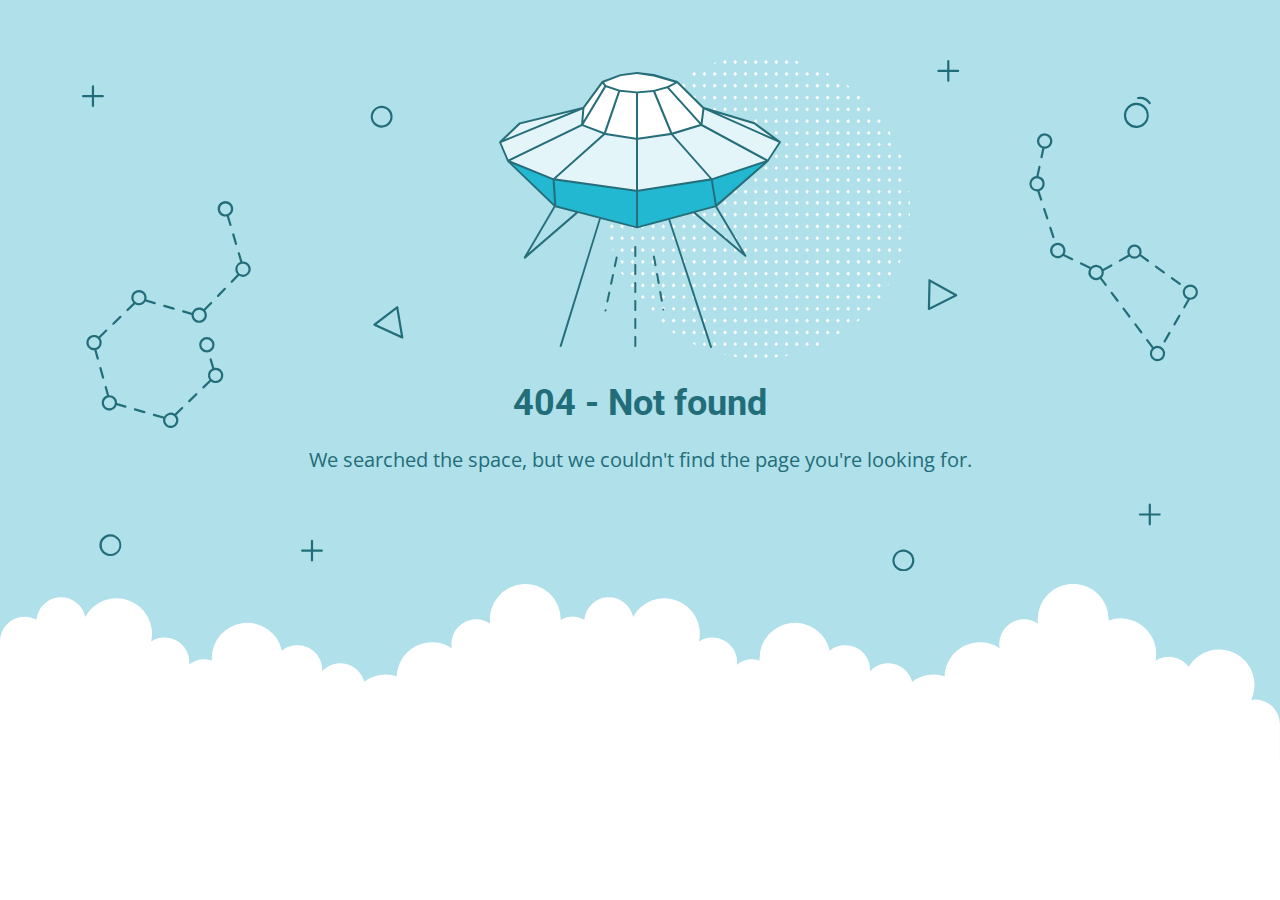
<file: pragmatic/pragmatic/index.html>
<!DOCTYPE html>
<html lang="en">
<head>
    <meta charset="utf-8" />
    <meta name="viewport" content="width=device-width, initial-scale=1.0">
    <meta http-equiv="cache-control" content="no-store,max-age=0" />
    <meta name="robots" content="noindex" />
    <title>404 - Not found</title>
    <link href="https://fonts.googleapis.com/css?family=Open+Sans:400,700%7CRoboto:400,700" rel="stylesheet">
<style>
    * {
        box-sizing: border-box;
        -moz-box-sizing: border-box;
        -webkit-tap-highlight-color: transparent;
    }
    body {
        margin: 0;
        padding: 0;
        height: 100%;
        -webkit-text-size-adjust: 100%;
    }
    .fit-wide {
        position: relative;
        overflow: hidden;
        max-width: 1240px;
        margin: 0 auto;
        padding-top: 60px;
        padding-bottom: 60px;
        padding-left: 20px;
        padding-right: 20px;
    }
    .background-wrap { position: relative; }
    .background-wrap.cloud-blue { background-color: #b0e0e9; }
    .background-wrap.white { background-color: #fff; }
    .title { 
        position: relative; 
        text-align: center;
        margin: 20px auto 10px;
    }
    .title--regular { font-family: 'Roboto', Arial, sans-serif; }
    .title--size-large { font-size: 36px; line-height: 46px; }
    .title--size-semimedium { font-size: 20px; line-height: 28px; }
    .title--weight-normal { font-weight: 400; }
    .title--weight-bold { font-weight: 700; }
    .title--subtitle { 
        padding-bottom: 40px; 
        font-family: 'Open Sans', Arial ,sans-serif; 
        text-align: center;
    }
    .error h1,
    .error p { color: #226d7a; }
    .error--bg__cover {
        position: absolute;
        left: 0;
        right: 0;
        width: 90%;
        margin: 0 auto;
    }
    .error--shape__clouds svg {
        display: block;
    }
    .abstract-half-dot--circle {
        z-index: 0;
        position: absolute;
        left: 15em;
        right: 0;
        width: 300px;
        height: 300px;
        margin: 0 auto;
    }
    .icon-graphic {
        z-index: 1;
        position: relative;
        width: 300px;
        height: 300px;
        margin: 0 auto;
    }
    @media screen and (max-width: 767px) {
        .error--bg__cover { display: none; }
        .abstract-half-dot--circle { left: 0; }
    }
</style>
</head>
<body>
    <div id="container">
        <section class="error content background-wrap cloud-blue">
            <div class="fit-wide">
                <div class="error--bg__cover">
                    <svg id="acce7670-904f-4f8c-b867-68138c2f8c06" data-name="Layer 1" xmlns="http://www.w3.org/2000/svg" viewBox="0 0 1019 467"><title>404_bg</title><path d="M962.794,62.029a11.471,11.471,0,0,1-.656-22.923h0a11.471,11.471,0,0,1,1.327,22.9C963.24,62.023,963.017,62.029,962.794,62.029ZM962.253,41.1a9.47,9.47,0,1,0,10,8.906,9.481,9.481,0,0,0-10-8.906Z" fill="#1e6d7a"/><path d="M974.934,40.4a1,1,0,0,1-.836-.45,10.049,10.049,0,0,0-9.688-4.276A1,1,0,0,1,964.1,33.7a11.952,11.952,0,0,1,11.67,5.153,1,1,0,0,1-.834,1.549Z" fill="#1e6d7a"/><path d="M273.605,61.8a9.971,9.971,0,0,1-7.251-3.106h0a10.012,10.012,0,1,1,7.251,3.106Zm0-17.991a8,8,0,0,0-5.8,13.507h0a8,8,0,1,0,5.8-13.507Z" fill="#226d7a"/><path d="M26.007,453q-.131,0-.261,0a10.019,10.019,0,1,1,.261,0ZM26,435a8.042,8.042,0,1,0,.208,0C26.134,435,26.064,435,26,435Z" fill="#226d7a"/><path d="M750.007,467q-.13,0-.261,0a9.933,9.933,0,0,1-6.994-3.108h0a10,10,0,1,1,7.255,3.11Zm-.013-18a8,8,0,0,0-5.793,13.511h0a8,8,0,1,0,6-13.509C750.134,449,750.063,449,749.994,449Z" fill="#226d7a"/><path d="M292.416,254.312a1.013,1.013,0,0,1-.417-.09L266.634,242.6a1,1,0,0,1-.191-1.7L287.2,225a1,1,0,0,1,1.594.629l4.607,27.516a1,1,0,0,1-.986,1.165Zm-23.437-12.835,22.139,10.141L287.1,227.6Z" fill="#226d7a"/><path d="M773.316,228.33a1,1,0,0,1-1-1.022l.571-26.14a1,1,0,0,1,1.487-.851l24.356,13.607a1,1,0,0,1-.038,1.767l-24.926,12.532A1.006,1.006,0,0,1,773.316,228.33Zm1.535-25.456-.5,22.815,21.756-10.938Z" fill="#226d7a"/><path d="M136.509,150.348l-2.39-8.09a7.115,7.115,0,1,0-1.9.629l2.372,8.028a1,1,0,0,0,.959.717,1,1,0,0,0,.959-1.284ZM126,136a5,5,0,1,1,5,5A5.006,5.006,0,0,1,126,136Z" fill="#226d7a"/><path d="M137.141,159.545l2.55,8.632a1,1,0,0,0,.959.717,1.037,1.037,0,0,0,.284-.041,1,1,0,0,0,.675-1.243l-2.55-8.631a1,1,0,0,0-1.918.566Z" fill="#226d7a"/><path d="M129.751,208.226l-6.265,6.461a1,1,0,0,0,1.436,1.393l6.265-6.461a1,1,0,0,0-1.436-1.393Z" fill="#226d7a"/><path d="M92.076,230.463l7.936,2.293c0,.082-.012.162-.012.244a7,7,0,1,0,12.587-4.2l6.07-6.259a1,1,0,1,0-1.436-1.393l-6.052,6.242a6.978,6.978,0,0,0-10.8,3.386l-7.737-2.235a1,1,0,0,0-.555,1.922ZM107,228a5,5,0,1,1-5,5A5.006,5.006,0,0,1,107,228Z" fill="#226d7a"/><path d="M74.783,225.467l8.647,2.5a.989.989,0,0,0,.278.04,1,1,0,0,0,.276-1.962l-8.646-2.5a1,1,0,0,0-.555,1.922Z" fill="#226d7a"/><path d="M28.617,241.8a1,1,0,0,0,.7-.282l6.461-6.266a1,1,0,0,0-1.393-1.436l-6.461,6.266a1,1,0,0,0,.7,1.718Z" fill="#226d7a"/><path d="M19.257,291.006a1,1,0,0,0,.964-1.269L17.8,281.069a1,1,0,0,0-1.927.537l2.419,8.668A1,1,0,0,0,19.257,291.006Z" fill="#226d7a"/><path d="M13.216,264.635a6.979,6.979,0,0,0,3.394-10.8l6.242-6.052a1,1,0,1,0-1.393-1.435L15.2,252.413A7,7,0,1,0,11,265c.08,0,.158-.009.237-.012l2.219,7.95a1,1,0,0,0,1.927-.538ZM6,258a5,5,0,1,1,5,5A5.006,5.006,0,0,1,6,258Z" fill="#226d7a"/><path d="M39.924,315.537l-7.936-2.293c0-.082.012-.162.012-.244a7.008,7.008,0,0,0-7-7c-.08,0-.158.009-.237.012l-2.123-7.606a1,1,0,0,0-1.927.537l2.072,7.422a7,7,0,1,0,8.847,8.859l7.737,2.235a1.025,1.025,0,0,0,.278.039,1,1,0,0,0,.277-1.961ZM25,318a5,5,0,1,1,5-5A5.006,5.006,0,0,1,25,318Z" fill="#226d7a"/><path d="M57.217,320.532l-8.647-2.5a1,1,0,1,0-.554,1.922l8.646,2.5a1.03,1.03,0,0,0,.278.039,1,1,0,0,0,.277-1.961Z" fill="#226d7a"/><path d="M90.765,317.017,84.592,323a6.975,6.975,0,0,0-9.76,2.693.984.984,0,0,0-.323-.168l-8.646-2.5a1,1,0,0,0-.554,1.922l8.646,2.5a1,1,0,0,0,.216.031,7,7,0,1,0,11.98-3.2l6.006-5.825a1,1,0,1,0-1.392-1.435ZM81,334a5,5,0,1,1,5-5A5.006,5.006,0,0,1,81,334Z" fill="#226d7a"/><path d="M103.687,304.486l-6.461,6.266a1,1,0,0,0,1.393,1.436l6.461-6.266a1,1,0,0,0-1.393-1.436Z" fill="#226d7a"/><path d="M147,184c-.182,0-.361.014-.54.027l-2.3-7.786a1,1,0,1,0-1.918.567l2.263,7.66a6.977,6.977,0,0,0-2.643,11.269l-5.845,6.028a1,1,0,1,0,1.436,1.392L143.419,197A7,7,0,1,0,147,184Zm0,12a4.995,4.995,0,0,1-1.121-9.863,1.033,1.033,0,0,0,.155-.022c.015,0,.025-.016.04-.021A5,5,0,1,1,147,196Z" fill="#226d7a"/><path d="M52,224a7,7,0,0,0,5.984-3.386l8.153,2.356a1.025,1.025,0,0,0,.278.039,1,1,0,0,0,.276-1.961l-7.924-2.29a7,7,0,1,0-11.918,2.965l-6.006,5.824a1,1,0,1,0,1.392,1.436L48.408,223A6.952,6.952,0,0,0,52,224Zm0-12a5,5,0,1,1-5,5A5.006,5.006,0,0,1,52,212Z" fill="#226d7a"/><path d="M122,281a6.984,6.984,0,0,0-1.218.113l-2.362-8.03a1,1,0,0,0-1.919.564l2.381,8.1a6.972,6.972,0,0,0-2.492,10.427l-6.242,6.052a1,1,0,0,0,1.393,1.435l6.259-6.069A7,7,0,1,0,122,281Zm0,12a5,5,0,1,1,5-5A5.006,5.006,0,0,1,122,293Z" fill="#226d7a"/><path d="M121,260a7,7,0,1,0-7,7A7.008,7.008,0,0,0,121,260Zm-12,0a5,5,0,1,1,5,5A5.006,5.006,0,0,1,109,260Z" fill="#226d7a"/><path d="M886.983,162.773a1,1,0,0,0,.951-1.311l-2.8-8.555a1,1,0,0,0-1.9.621l2.8,8.555A1,1,0,0,0,886.983,162.773Z" fill="#226d7a"/><path d="M879.544,135.8a1,1,0,1,0-1.9.621l2.795,8.555a1,1,0,0,0,.951.69,1,1,0,0,0,.95-1.311Z" fill="#226d7a"/><path d="M904.543,181l-7.442-3.582a7.032,7.032,0,1,0-1.252,1.616l7.827,3.768a.981.981,0,0,0,.432.1,1,1,0,0,0,.435-1.9ZM891,179a5,5,0,1,1,5-5A5.006,5.006,0,0,1,891,179Z" fill="#226d7a"/><path d="M956.292,179.469a6.477,6.477,0,0,0,9.659-.268l6.739,4.9a1,1,0,1,0,1.176-1.617L967,177.492a6.5,6.5,0,1,0-11.811.4,1.064,1.064,0,0,0-.121.039l-7.852,4.4a1,1,0,0,0,.976,1.745l7.853-4.4A.985.985,0,0,0,956.292,179.469ZM961,170.5a4.5,4.5,0,1,1-4.5,4.5A4.505,4.505,0,0,1,961,170.5Z" fill="#226d7a"/><path d="M987.248,194.689a1,1,0,1,0,1.176-1.617l-7.278-5.294a1,1,0,0,0-1.176,1.618Z" fill="#226d7a"/><path d="M995.7,198.366a1,1,0,0,0-1.176,1.617l7.28,5.293a.986.986,0,0,0,.587.192,1,1,0,0,0,.588-1.809Z" fill="#226d7a"/><path d="M1002.5,232.72a1,1,0,0,0-1.366.365l-4.5,7.793a1,1,0,1,0,1.732,1l4.5-7.792A1,1,0,0,0,1002.5,232.72Z" fill="#226d7a"/><path d="M993.49,248.305a1,1,0,0,0-1.366.366l-4.5,7.793a1,1,0,0,0,1.733,1l4.5-7.793A1,1,0,0,0,993.49,248.305Z" fill="#226d7a"/><path d="M951.8,226.4a1,1,0,0,0-1.6,1.2l5.4,7.2a1,1,0,1,0,1.6-1.2Z" fill="#226d7a"/><path d="M962.6,240.8A1,1,0,0,0,961,242l5.4,7.2A1,1,0,0,0,968,248Z" fill="#226d7a"/><path d="M931.091,198.789a6.943,6.943,0,0,0,1.777-6.129l7.473-4.185a1,1,0,1,0-.977-1.745l-7.172,4.016a6.988,6.988,0,0,0-11.127-1.7.981.981,0,0,0-.3-.23l-8.11-3.9a1,1,0,1,0-.867,1.8l8.1,3.9a6.988,6.988,0,0,0,9.645,9.428L934,206a1,1,0,0,0,1.6-1.2ZM921,194a5,5,0,1,1,5,5A5.006,5.006,0,0,1,921,194Z" fill="#226d7a"/><path d="M941,212a1,1,0,0,0-1.6,1.2l5.4,7.2a1,1,0,1,0,1.6-1.2Z" fill="#226d7a"/><path d="M876.837,80.654l-1.7,7.937a1,1,0,0,0,.767,1.187,1.029,1.029,0,0,0,.211.022,1,1,0,0,0,.977-.79l1.718-8.02c.064,0,.126.01.19.01a7.013,7.013,0,1,0-2.163-.346ZM879,69a5,5,0,1,1-5,5A5.006,5.006,0,0,1,879,69Z" fill="#226d7a"/><path d="M879,113a7.012,7.012,0,0,0-5.58-6.855l1.786-8.335a1,1,0,0,0-1.955-.419L871.4,106.03A7,7,0,0,0,872,120c.091,0,.18-.01.271-.014l2.576,7.879a1,1,0,0,0,.95.69.985.985,0,0,0,.31-.05,1,1,0,0,0,.64-1.261l-2.492-7.624A7.007,7.007,0,0,0,879,113Zm-7,5a5,5,0,1,1,5-5A5.006,5.006,0,0,1,872,118Z" fill="#226d7a"/><path d="M1012,205a7,7,0,0,0-2.469,13.542l-3.9,6.75a1,1,0,1,0,1.732,1l4.227-7.314c.136.008.271.021.41.021a7,7,0,0,0,0-14Zm0,12a5,5,0,1,1,5-5A5.006,5.006,0,0,1,1012,217Z" fill="#226d7a"/><path d="M982,261a6.941,6.941,0,0,0-3.527.964L973.4,255.2a1,1,0,1,0-1.6,1.2l5.109,6.812A6.99,6.99,0,1,0,982,261Zm0,12a5,5,0,1,1,5-5A5.006,5.006,0,0,1,982,273Z" fill="#226d7a"/><path d="M19,32H11V24a1,1,0,0,0-2,0v8H1a1,1,0,0,0,0,2H9v8a1,1,0,0,0,2,0V34h8a1,1,0,0,0,0-2Z" fill="#206d7a"/><path d="M219,447h-8v-8a1,1,0,0,0-2,0v8h-8a1,1,0,0,0,0,2h8v8a1,1,0,0,0,2,0v-8h8a1,1,0,0,0,0-2Z" fill="#206d7a"/><path d="M984,414h-8v-8a1,1,0,0,0-2,0v8h-8a1,1,0,0,0,0,2h8v8a1,1,0,0,0,2,0v-8h8a1,1,0,0,0,0-2Z" fill="#206d7a"/><path d="M800,9h-8V1a1,1,0,0,0-2,0V9h-8a1,1,0,0,0,0,2h8v8a1,1,0,0,0,2,0V11h8a1,1,0,0,0,0-2Z" fill="#206d7a"/></svg>
                </div>
                <div>
                    <div class="abstract-half-dot--circle">
                        <svg id="a57f7293-9654-4013-9c82-7cad22fc3689" data-name="Layer 1" xmlns="http://www.w3.org/2000/svg" viewBox="0 0 300 298.181"><title>circle_dots</title><polygon points="145.742 133.848 147.581 131.734 145.742 129.621 143.904 131.734 145.742 133.848" fill="#fff"/><polygon points="145.742 122.041 147.581 119.928 145.742 117.814 143.904 119.928 145.742 122.041" fill="#fff"/><polygon points="145.742 110.235 147.581 108.122 145.742 106.008 143.904 108.122 145.742 110.235" fill="#fff"/><polygon points="145.742 98.429 147.581 96.316 145.742 94.202 143.904 96.316 145.742 98.429" fill="#fff"/><polygon points="145.742 86.624 147.581 84.51 145.742 82.396 143.904 84.51 145.742 86.624" fill="#fff"/><polygon points="156.015 129.621 154.177 131.734 156.015 133.848 157.854 131.734 156.015 129.621" fill="#fff"/><polygon points="156.015 117.814 154.177 119.928 156.015 122.041 157.854 119.928 156.015 117.814" fill="#fff"/><polygon points="156.015 106.008 154.177 108.122 156.015 110.235 157.854 108.122 156.015 106.008" fill="#fff"/><polygon points="156.015 94.202 154.177 96.316 156.015 98.429 157.854 96.316 156.015 94.202" fill="#fff"/><polygon points="156.015 82.396 154.177 84.51 156.015 86.624 157.854 84.51 156.015 82.396" fill="#fff"/><polygon points="166.288 129.621 164.45 131.734 166.288 133.848 168.13 131.734 166.288 129.621" fill="#fff"/><polygon points="166.288 117.814 164.45 119.928 166.288 122.041 168.13 119.928 166.288 117.814" fill="#fff"/><polygon points="166.288 106.008 164.45 108.122 166.288 110.235 168.13 108.122 166.288 106.008" fill="#fff"/><polygon points="166.288 94.202 164.45 96.316 166.288 98.429 168.13 96.316 166.288 94.202" fill="#fff"/><polygon points="168.128 84.51 166.288 82.396 164.45 84.51 166.288 86.624 168.128 84.51" fill="#fff"/><polygon points="176.563 129.621 174.724 131.734 176.563 133.848 178.401 131.734 176.563 129.621" fill="#fff"/><polygon points="176.563 117.814 174.724 119.928 176.563 122.041 178.401 119.928 176.563 117.814" fill="#fff"/><polygon points="176.563 106.008 174.724 108.122 176.563 110.235 178.401 108.122 176.563 106.008" fill="#fff"/><polygon points="176.563 94.202 174.724 96.316 176.563 98.429 178.401 96.316 176.563 94.202" fill="#fff"/><polygon points="176.563 82.396 174.724 84.51 176.563 86.624 178.401 84.51 176.563 82.396" fill="#fff"/><polygon points="186.835 129.621 184.997 131.734 186.835 133.848 188.674 131.734 186.835 129.621" fill="#fff"/><polygon points="186.835 117.814 184.997 119.928 186.835 122.041 188.674 119.928 186.835 117.814" fill="#fff"/><polygon points="186.835 106.008 184.997 108.122 186.835 110.235 188.674 108.122 186.835 106.008" fill="#fff"/><polygon points="186.835 94.202 184.997 96.316 186.835 98.429 188.674 96.316 186.835 94.202" fill="#fff"/><polygon points="186.835 82.396 184.997 84.51 186.835 86.624 188.674 84.51 186.835 82.396" fill="#fff"/><polygon points="197.11 129.621 195.268 131.734 197.11 133.848 198.948 131.734 197.11 129.621" fill="#fff"/><polygon points="197.11 117.814 195.268 119.928 197.11 122.041 198.948 119.928 197.11 117.814" fill="#fff"/><polygon points="197.11 106.008 195.268 108.122 197.11 110.235 198.948 108.122 197.11 106.008" fill="#fff"/><polygon points="197.11 94.202 195.268 96.316 197.11 98.429 198.948 96.316 197.11 94.202" fill="#fff"/><polygon points="197.11 82.396 195.27 84.51 197.11 86.624 198.948 84.51 197.11 82.396" fill="#fff"/><polygon points="207.383 129.621 205.545 131.734 207.383 133.848 209.221 131.734 207.383 129.621" fill="#fff"/><polygon points="207.383 117.814 205.545 119.928 207.383 122.041 209.221 119.928 207.383 117.814" fill="#fff"/><polygon points="207.383 106.008 205.545 108.122 207.383 110.235 209.221 108.122 207.383 106.008" fill="#fff"/><polygon points="207.383 94.202 205.545 96.316 207.383 98.429 209.221 96.316 207.383 94.202" fill="#fff"/><polygon points="207.383 82.396 205.545 84.51 207.383 86.624 209.221 84.51 207.383 82.396" fill="#fff"/><polygon points="217.656 129.621 215.817 131.734 217.656 133.848 219.497 131.734 217.656 129.621" fill="#fff"/><polygon points="217.656 117.814 215.817 119.928 217.656 122.041 219.497 119.928 217.656 117.814" fill="#fff"/><polygon points="217.656 106.008 215.817 108.122 217.656 110.235 219.497 108.122 217.656 106.008" fill="#fff"/><polygon points="217.656 94.202 215.817 96.316 217.656 98.429 219.497 96.316 217.656 94.202" fill="#fff"/><polygon points="219.496 84.51 217.656 82.396 215.817 84.51 217.656 86.624 219.496 84.51" fill="#fff"/><polygon points="227.93 129.621 226.092 131.734 227.93 133.848 229.769 131.734 227.93 129.621" fill="#fff"/><polygon points="227.93 117.814 226.092 119.928 227.93 122.041 229.769 119.928 227.93 117.814" fill="#fff"/><polygon points="227.93 106.008 226.092 108.122 227.93 110.235 229.769 108.122 227.93 106.008" fill="#fff"/><polygon points="227.93 94.202 226.092 96.316 227.93 98.429 229.769 96.316 227.93 94.202" fill="#fff"/><polygon points="227.93 82.396 226.092 84.51 227.93 86.624 229.769 84.51 227.93 82.396" fill="#fff"/><polygon points="238.203 129.621 236.365 131.734 238.203 133.848 240.042 131.734 238.203 129.621" fill="#fff"/><polygon points="238.203 117.814 236.365 119.928 238.203 122.041 240.042 119.928 238.203 117.814" fill="#fff"/><polygon points="238.203 106.008 236.365 108.122 238.203 110.235 240.042 108.122 238.203 106.008" fill="#fff"/><polygon points="238.203 94.202 236.365 96.316 238.203 98.429 240.042 96.316 238.203 94.202" fill="#fff"/><polygon points="238.203 82.396 236.365 84.51 238.203 86.624 240.042 84.51 238.203 82.396" fill="#fff"/><polygon points="248.478 133.848 250.316 131.734 248.478 129.621 246.636 131.734 248.478 133.848" fill="#fff"/><polygon points="248.478 122.041 250.316 119.928 248.478 117.814 246.636 119.928 248.478 122.041" fill="#fff"/><polygon points="248.478 110.235 250.316 108.122 248.478 106.008 246.636 108.122 248.478 110.235" fill="#fff"/><polygon points="248.478 98.429 250.316 96.316 248.478 94.202 246.636 96.316 248.478 98.429" fill="#fff"/><polygon points="246.638 84.51 248.478 86.624 250.316 84.51 248.478 82.396 246.638 84.51" fill="#fff"/><polygon points="258.751 129.621 256.912 131.734 258.751 133.848 260.589 131.734 258.751 129.621" fill="#fff"/><polygon points="258.751 117.814 256.912 119.928 258.751 122.041 260.589 119.928 258.751 117.814" fill="#fff"/><polygon points="258.751 106.008 256.912 108.122 258.751 110.235 260.589 108.122 258.751 106.008" fill="#fff"/><polygon points="258.751 94.202 256.912 96.316 258.751 98.429 260.589 96.316 258.751 94.202" fill="#fff"/><polygon points="258.751 82.396 256.912 84.51 258.751 86.624 260.589 84.51 258.751 82.396" fill="#fff"/><polygon points="269.023 129.621 267.185 131.734 269.023 133.848 270.865 131.734 269.023 129.621" fill="#fff"/><polygon points="269.023 117.814 267.185 119.928 269.023 122.041 270.865 119.928 269.023 117.814" fill="#fff"/><polygon points="269.023 106.008 267.185 108.122 269.023 110.235 270.865 108.122 269.023 106.008" fill="#fff"/><polygon points="269.023 94.202 267.185 96.316 269.023 98.429 270.865 96.316 269.023 94.202" fill="#fff"/><polygon points="270.863 84.51 269.023 82.396 267.185 84.51 269.023 86.624 270.863 84.51" fill="#fff"/><polygon points="145.742 75.064 147.581 72.95 145.742 70.837 143.904 72.95 145.742 75.064" fill="#fff"/><polygon points="145.742 63.258 147.581 61.144 145.742 59.031 143.904 61.144 145.742 63.258" fill="#fff"/><polygon points="145.742 51.452 147.581 49.338 145.742 47.225 143.904 49.338 145.742 51.452" fill="#fff"/><polygon points="145.742 39.646 147.581 37.532 145.742 35.419 143.904 37.532 145.742 39.646" fill="#fff"/><polygon points="145.742 27.84 147.581 25.726 145.742 23.612 143.904 25.726 145.742 27.84" fill="#fff"/><polygon points="147.581 13.92 145.742 11.806 143.904 13.92 145.742 16.033 147.581 13.92" fill="#fff"/><polygon points="143.904 2.114 145.742 4.227 147.581 2.114 145.742 0 143.904 2.114" fill="#fff"/><polygon points="156.015 70.837 154.177 72.95 156.015 75.064 157.854 72.95 156.015 70.837" fill="#fff"/><polygon points="156.015 59.031 154.177 61.144 156.015 63.258 157.854 61.144 156.015 59.031" fill="#fff"/><polygon points="156.015 47.225 154.177 49.338 156.015 51.452 157.854 49.338 156.015 47.225" fill="#fff"/><polygon points="156.015 35.419 154.177 37.532 156.015 39.646 157.854 37.532 156.015 35.419" fill="#fff"/><polygon points="156.015 23.612 154.177 25.726 156.015 27.84 157.854 25.726 156.015 23.612" fill="#fff"/><polygon points="156.015 11.806 154.177 13.92 156.015 16.033 157.854 13.92 156.015 11.806" fill="#fff"/><polygon points="156.015 0 154.177 2.114 156.015 4.227 157.854 2.114 156.015 0" fill="#fff"/><polygon points="166.288 70.837 164.45 72.95 166.288 75.064 168.13 72.95 166.288 70.837" fill="#fff"/><polygon points="166.288 59.031 164.45 61.144 166.288 63.258 168.13 61.144 166.288 59.031" fill="#fff"/><polygon points="166.288 47.225 164.45 49.338 166.288 51.452 168.13 49.338 166.288 47.225" fill="#fff"/><polygon points="166.288 35.419 164.45 37.532 166.288 39.646 168.13 37.532 166.288 35.419" fill="#fff"/><polygon points="166.288 23.612 164.45 25.726 166.288 27.84 168.13 25.726 166.288 23.612" fill="#fff"/><polygon points="166.288 11.806 164.45 13.92 166.288 16.033 168.13 13.92 166.288 11.806" fill="#fff"/><polygon points="166.288 0 164.45 2.114 166.288 4.227 168.13 2.114 166.288 0" fill="#fff"/><polygon points="176.563 70.837 174.724 72.95 176.563 75.064 178.401 72.95 176.563 70.837" fill="#fff"/><polygon points="176.563 59.031 174.724 61.144 176.563 63.258 178.401 61.144 176.563 59.031" fill="#fff"/><polygon points="176.563 47.225 174.724 49.338 176.563 51.452 178.401 49.338 176.563 47.225" fill="#fff"/><polygon points="176.563 35.419 174.724 37.532 176.563 39.646 178.401 37.532 176.563 35.419" fill="#fff"/><polygon points="176.563 23.612 174.724 25.726 176.563 27.84 178.401 25.726 176.563 23.612" fill="#fff"/><polygon points="176.563 11.806 174.724 13.92 176.563 16.033 178.401 13.92 176.563 11.806" fill="#fff"/><polygon points="176.563 0 174.724 2.114 176.563 4.227 178.401 2.114 176.563 0" fill="#fff"/><polygon points="186.835 70.837 184.997 72.95 186.835 75.064 188.674 72.95 186.835 70.837" fill="#fff"/><polygon points="186.835 59.031 184.997 61.144 186.835 63.258 188.674 61.144 186.835 59.031" fill="#fff"/><polygon points="186.835 47.225 184.997 49.338 186.835 51.452 188.674 49.338 186.835 47.225" fill="#fff"/><polygon points="186.835 35.419 184.997 37.532 186.835 39.646 188.674 37.532 186.835 35.419" fill="#fff"/><polygon points="186.835 23.612 184.997 25.726 186.835 27.84 188.674 25.726 186.835 23.612" fill="#fff"/><polygon points="186.835 11.806 184.997 13.92 186.835 16.033 188.674 13.92 186.835 11.806" fill="#fff"/><path d="M186.835,4.227l1.839-2.113-.31-.356c-.826-.225-1.651-.45-2.483-.661L185,2.114Z" fill="#fff"/><polygon points="197.11 70.837 195.268 72.95 197.11 75.064 198.948 72.95 197.11 70.837" fill="#fff"/><polygon points="197.11 59.031 195.268 61.144 197.11 63.258 198.948 61.144 197.11 59.031" fill="#fff"/><polygon points="197.11 47.225 195.268 49.338 197.11 51.452 198.948 49.338 197.11 47.225" fill="#fff"/><polygon points="197.11 35.419 195.268 37.532 197.11 39.646 198.948 37.532 197.11 35.419" fill="#fff"/><polygon points="197.11 23.612 195.268 25.726 197.11 27.84 198.948 25.726 197.11 23.612" fill="#fff"/><polygon points="197.11 11.806 195.268 13.92 197.11 16.033 198.948 13.92 197.11 11.806" fill="#fff"/><polygon points="207.383 70.837 205.545 72.95 207.383 75.064 209.221 72.95 207.383 70.837" fill="#fff"/><polygon points="207.383 59.031 205.545 61.144 207.383 63.258 209.221 61.144 207.383 59.031" fill="#fff"/><polygon points="207.383 47.225 205.545 49.338 207.383 51.452 209.221 49.338 207.383 47.225" fill="#fff"/><polygon points="207.383 35.419 205.545 37.532 207.383 39.646 209.221 37.532 207.383 35.419" fill="#fff"/><polygon points="207.383 23.612 205.545 25.726 207.383 27.84 209.221 25.726 207.383 23.612" fill="#fff"/><polygon points="207.383 11.806 205.545 13.92 207.383 16.033 209.221 13.92 207.383 11.806" fill="#fff"/><polygon points="217.656 70.837 215.817 72.95 217.656 75.064 219.497 72.95 217.656 70.837" fill="#fff"/><polygon points="217.656 59.031 215.817 61.144 217.656 63.258 219.497 61.144 217.656 59.031" fill="#fff"/><polygon points="217.656 47.225 215.817 49.338 217.656 51.452 219.497 49.338 217.656 47.225" fill="#fff"/><polygon points="217.656 35.419 215.817 37.532 217.656 39.646 219.497 37.532 217.656 35.419" fill="#fff"/><polygon points="217.656 23.612 215.817 25.726 217.656 27.84 219.497 25.726 217.656 23.612" fill="#fff"/><path d="M217.656,16.033l1.753-2.011c-.842-.445-1.685-.887-2.535-1.317l-1.057,1.215Z" fill="#fff"/><polygon points="227.93 70.837 226.092 72.95 227.93 75.064 229.769 72.95 227.93 70.837" fill="#fff"/><polygon points="227.93 59.031 226.092 61.144 227.93 63.258 229.769 61.144 227.93 59.031" fill="#fff"/><polygon points="227.93 47.225 226.092 49.338 227.93 51.452 229.769 49.338 227.93 47.225" fill="#fff"/><polygon points="227.93 35.419 226.092 37.532 227.93 39.646 229.769 37.532 227.93 35.419" fill="#fff"/><polygon points="227.93 23.612 226.092 25.726 227.93 27.84 229.769 25.726 227.93 23.612" fill="#fff"/><polygon points="238.203 70.837 236.365 72.95 238.203 75.064 240.042 72.95 238.203 70.837" fill="#fff"/><polygon points="238.203 59.031 236.365 61.144 238.203 63.258 240.042 61.144 238.203 59.031" fill="#fff"/><polygon points="238.203 47.225 236.365 49.338 238.203 51.452 240.042 49.338 238.203 47.225" fill="#fff"/><polygon points="238.203 35.419 236.365 37.532 238.203 39.646 240.042 37.532 238.203 35.419" fill="#fff"/><path d="M236.365,25.726,238.2,27.84l1.084-1.246c-.744-.555-1.5-1.1-2.25-1.641Z" fill="#fff"/><polygon points="248.478 75.064 250.316 72.95 248.478 70.837 246.636 72.95 248.478 75.064" fill="#fff"/><polygon points="248.478 63.258 250.316 61.144 248.478 59.031 246.636 61.144 248.478 63.258" fill="#fff"/><polygon points="250.316 49.338 248.478 47.225 246.636 49.338 248.478 51.452 250.316 49.338" fill="#fff"/><polygon points="246.636 37.532 248.478 39.646 250.316 37.532 248.478 35.419 246.636 37.532" fill="#fff"/><polygon points="258.751 70.837 256.912 72.95 258.751 75.064 260.589 72.95 258.751 70.837" fill="#fff"/><polygon points="258.751 59.031 256.912 61.144 258.751 63.258 260.589 61.144 258.751 59.031" fill="#fff"/><polygon points="258.751 47.225 256.912 49.338 258.751 51.452 260.589 49.338 258.751 47.225" fill="#fff"/><polygon points="269.023 70.837 267.185 72.95 269.023 75.064 270.865 72.95 269.023 70.837" fill="#fff"/><polygon points="269.023 59.031 267.185 61.144 269.023 63.258 270.865 61.144 269.023 59.031" fill="#fff"/><polygon points="279.445 129.621 277.607 131.734 279.445 133.848 281.284 131.734 279.445 129.621" fill="#fff"/><polygon points="279.445 117.814 277.607 119.928 279.445 122.041 281.284 119.928 279.445 117.814" fill="#fff"/><polygon points="279.445 106.008 277.607 108.122 279.445 110.235 281.284 108.122 279.445 106.008" fill="#fff"/><polygon points="279.445 94.202 277.607 96.316 279.445 98.429 281.284 96.316 279.445 94.202" fill="#fff"/><polygon points="279.445 82.396 277.607 84.51 279.445 86.624 281.284 84.51 279.445 82.396" fill="#fff"/><polygon points="289.718 129.621 287.88 131.734 289.718 133.848 291.56 131.734 289.718 129.621" fill="#fff"/><polygon points="289.718 117.814 287.88 119.928 289.718 122.041 291.56 119.928 289.718 117.814" fill="#fff"/><polygon points="289.718 106.008 287.88 108.122 289.718 110.235 291.56 108.122 289.718 106.008" fill="#fff"/><path d="M287.88,96.316l1.838,2.113,1.515-1.739c-.151-.422-.3-.846-.451-1.267L289.718,94.2Z" fill="#fff"/><path d="M299.092,130.656l-.938,1.078,1.192,1.37Q299.229,131.877,299.092,130.656Z" fill="#fff"/><path d="M279.445,75.064l1.241-1.427q-.721-1.278-1.466-2.541l-1.613,1.854Z" fill="#fff"/><polygon points="1.838 129.621 0 131.734 1.838 133.848 3.677 131.734 1.838 129.621" fill="#fff"/><polygon points="1.838 117.814 0 119.928 1.838 122.041 3.677 119.928 1.838 117.814" fill="#fff"/><path d="M1.838,110.235l1.839-2.113-1.534-1.764q-.456,1.6-.876,3.22Z" fill="#fff"/><polygon points="12.113 129.621 10.271 131.734 12.113 133.848 13.951 131.734 12.113 129.621" fill="#fff"/><polygon points="12.113 117.814 10.271 119.928 12.113 122.041 13.951 119.928 12.113 117.814" fill="#fff"/><polygon points="12.113 106.008 10.271 108.122 12.113 110.235 13.951 108.122 12.113 106.008" fill="#fff"/><polygon points="12.113 94.202 10.271 96.316 12.113 98.429 13.951 96.316 12.113 94.202" fill="#fff"/><polygon points="12.113 82.396 10.273 84.51 12.113 86.624 13.951 84.51 12.113 82.396" fill="#fff"/><polygon points="22.533 129.621 20.695 131.734 22.533 133.848 24.371 131.734 22.533 129.621" fill="#fff"/><polygon points="22.533 117.814 20.695 119.928 22.533 122.041 24.371 119.928 22.533 117.814" fill="#fff"/><polygon points="22.533 106.008 20.695 108.122 22.533 110.235 24.371 108.122 22.533 106.008" fill="#fff"/><polygon points="22.533 94.202 20.695 96.316 22.533 98.429 24.371 96.316 22.533 94.202" fill="#fff"/><polygon points="22.533 82.396 20.695 84.51 22.533 86.624 24.371 84.51 22.533 82.396" fill="#fff"/><polygon points="32.808 129.621 30.966 131.734 32.808 133.848 34.646 131.734 32.808 129.621" fill="#fff"/><polygon points="32.808 117.814 30.966 119.928 32.808 122.041 34.646 119.928 32.808 117.814" fill="#fff"/><polygon points="32.808 106.008 30.966 108.122 32.808 110.235 34.646 108.122 32.808 106.008" fill="#fff"/><polygon points="32.808 94.202 30.966 96.316 32.808 98.429 34.646 96.316 32.808 94.202" fill="#fff"/><polygon points="32.808 82.396 30.968 84.51 32.808 86.624 34.646 84.51 32.808 82.396" fill="#fff"/><polygon points="43.08 129.621 41.242 131.734 43.08 133.848 44.919 131.734 43.08 129.621" fill="#fff"/><polygon points="43.08 117.814 41.242 119.928 43.08 122.041 44.919 119.928 43.08 117.814" fill="#fff"/><polygon points="43.08 106.008 41.242 108.122 43.08 110.235 44.919 108.122 43.08 106.008" fill="#fff"/><polygon points="43.08 94.202 41.242 96.316 43.08 98.429 44.919 96.316 43.08 94.202" fill="#fff"/><polygon points="43.08 82.396 41.242 84.51 43.08 86.624 44.919 84.51 43.08 82.396" fill="#fff"/><polygon points="53.353 129.621 51.515 131.734 53.353 133.848 55.195 131.734 53.353 129.621" fill="#fff"/><polygon points="53.353 117.814 51.515 119.928 53.353 122.041 55.195 119.928 53.353 117.814" fill="#fff"/><polygon points="53.353 106.008 51.515 108.122 53.353 110.235 55.195 108.122 53.353 106.008" fill="#fff"/><polygon points="53.353 94.202 51.515 96.316 53.353 98.429 55.195 96.316 53.353 94.202" fill="#fff"/><polygon points="55.193 84.51 53.353 82.396 51.515 84.51 53.353 86.624 55.193 84.51" fill="#fff"/><polygon points="63.628 129.621 61.789 131.734 63.628 133.848 65.466 131.734 63.628 129.621" fill="#fff"/><polygon points="63.628 117.814 61.789 119.928 63.628 122.041 65.466 119.928 63.628 117.814" fill="#fff"/><polygon points="63.628 106.008 61.789 108.122 63.628 110.235 65.466 108.122 63.628 106.008" fill="#fff"/><polygon points="63.628 94.202 61.789 96.316 63.628 98.429 65.466 96.316 63.628 94.202" fill="#fff"/><polygon points="63.628 82.396 61.789 84.51 63.628 86.624 65.466 84.51 63.628 82.396" fill="#fff"/><polygon points="73.901 129.621 72.062 131.734 73.901 133.848 75.739 131.734 73.901 129.621" fill="#fff"/><polygon points="73.901 117.814 72.062 119.928 73.901 122.041 75.739 119.928 73.901 117.814" fill="#fff"/><polygon points="73.901 106.008 72.062 108.122 73.901 110.235 75.739 108.122 73.901 106.008" fill="#fff"/><polygon points="73.901 94.202 72.062 96.316 73.901 98.429 75.739 96.316 73.901 94.202" fill="#fff"/><polygon points="73.901 82.396 72.062 84.51 73.901 86.624 75.739 84.51 73.901 82.396" fill="#fff"/><polygon points="84.174 129.621 82.335 131.734 84.174 133.848 86.015 131.734 84.174 129.621" fill="#fff"/><polygon points="84.174 117.814 82.335 119.928 84.174 122.041 86.015 119.928 84.174 117.814" fill="#fff"/><polygon points="84.174 106.008 82.335 108.122 84.174 110.235 86.015 108.122 84.174 106.008" fill="#fff"/><polygon points="84.174 94.202 82.335 96.316 84.174 98.429 86.015 96.316 84.174 94.202" fill="#fff"/><polygon points="86.014 84.51 84.174 82.396 82.335 84.51 84.174 86.624 86.014 84.51" fill="#fff"/><polygon points="94.448 129.621 92.61 131.734 94.448 133.848 96.286 131.734 94.448 129.621" fill="#fff"/><polygon points="94.448 117.814 92.61 119.928 94.448 122.041 96.286 119.928 94.448 117.814" fill="#fff"/><polygon points="94.448 106.008 92.61 108.122 94.448 110.235 96.286 108.122 94.448 106.008" fill="#fff"/><polygon points="94.448 94.202 92.61 96.316 94.448 98.429 96.286 96.316 94.448 94.202" fill="#fff"/><polygon points="94.448 82.396 92.61 84.51 94.448 86.624 96.286 84.51 94.448 82.396" fill="#fff"/><polygon points="104.721 129.621 102.883 131.734 104.721 133.848 106.559 131.734 104.721 129.621" fill="#fff"/><polygon points="104.721 117.814 102.883 119.928 104.721 122.041 106.559 119.928 104.721 117.814" fill="#fff"/><polygon points="104.721 106.008 102.883 108.122 104.721 110.235 106.559 108.122 104.721 106.008" fill="#fff"/><polygon points="104.721 94.202 102.883 96.316 104.721 98.429 106.559 96.316 104.721 94.202" fill="#fff"/><polygon points="104.721 82.396 102.883 84.51 104.721 86.624 106.559 84.51 104.721 82.396" fill="#fff"/><polygon points="114.996 129.621 113.154 131.734 114.996 133.848 116.834 131.734 114.996 129.621" fill="#fff"/><polygon points="114.996 117.814 113.154 119.928 114.996 122.041 116.834 119.928 114.996 117.814" fill="#fff"/><polygon points="114.996 106.008 113.154 108.122 114.996 110.235 116.834 108.122 114.996 106.008" fill="#fff"/><polygon points="114.996 94.202 113.154 96.316 114.996 98.429 116.834 96.316 114.996 94.202" fill="#fff"/><polygon points="114.996 82.396 113.156 84.51 114.996 86.624 116.834 84.51 114.996 82.396" fill="#fff"/><polygon points="125.268 133.848 127.107 131.734 125.268 129.621 123.43 131.734 125.268 133.848" fill="#fff"/><polygon points="125.268 122.041 127.107 119.928 125.268 117.814 123.43 119.928 125.268 122.041" fill="#fff"/><polygon points="125.268 110.235 127.107 108.122 125.268 106.008 123.43 108.122 125.268 110.235" fill="#fff"/><polygon points="125.268 98.429 127.107 96.316 125.268 94.202 123.43 96.316 125.268 98.429" fill="#fff"/><polygon points="125.268 86.624 127.107 84.51 125.268 82.396 123.43 84.51 125.268 86.624" fill="#fff"/><polygon points="135.541 133.848 137.383 131.734 135.541 129.621 133.703 131.734 135.541 133.848" fill="#fff"/><polygon points="135.541 122.041 137.383 119.928 135.541 117.814 133.703 119.928 135.541 122.041" fill="#fff"/><polygon points="135.541 110.235 137.383 108.122 135.541 106.008 133.703 108.122 135.541 110.235" fill="#fff"/><polygon points="135.541 98.429 137.383 96.316 135.541 94.202 133.703 96.316 135.541 98.429" fill="#fff"/><polygon points="135.541 86.624 137.381 84.51 135.541 82.396 133.703 84.51 135.541 86.624" fill="#fff"/><polygon points="22.533 70.837 20.695 72.95 22.533 75.064 24.371 72.95 22.533 70.837" fill="#fff"/><path d="M22.533,63.258l1.838-2.114-.387-.445c-.55.779-1.1,1.559-1.634,2.349Z" fill="#fff"/><polygon points="32.808 70.837 30.966 72.95 32.808 75.064 34.646 72.95 32.808 70.837" fill="#fff"/><polygon points="32.808 59.031 30.966 61.144 32.808 63.258 34.646 61.144 32.808 59.031" fill="#fff"/><path d="M32.808,51.452l1.838-2.114-.9-1.037c-.616.7-1.222,1.416-1.825,2.132Z" fill="#fff"/><polygon points="43.08 70.837 41.242 72.95 43.08 75.064 44.919 72.95 43.08 70.837" fill="#fff"/><polygon points="43.08 59.031 41.242 61.144 43.08 63.258 44.919 61.144 43.08 59.031" fill="#fff"/><polygon points="43.08 47.225 41.242 49.338 43.08 51.452 44.919 49.338 43.08 47.225" fill="#fff"/><path d="M43.08,39.646l1.839-2.114-.342-.393q-1.016.947-2.015,1.911Z" fill="#fff"/><polygon points="53.353 70.837 51.515 72.95 53.353 75.064 55.195 72.95 53.353 70.837" fill="#fff"/><polygon points="53.353 59.031 51.515 61.144 53.353 63.258 55.195 61.144 53.353 59.031" fill="#fff"/><polygon points="53.353 47.225 51.515 49.338 53.353 51.452 55.195 49.338 53.353 47.225" fill="#fff"/><polygon points="53.353 35.419 51.515 37.532 53.353 39.646 55.195 37.532 53.353 35.419" fill="#fff"/><polygon points="63.628 70.837 61.789 72.95 63.628 75.064 65.466 72.95 63.628 70.837" fill="#fff"/><polygon points="63.628 59.031 61.789 61.144 63.628 63.258 65.466 61.144 63.628 59.031" fill="#fff"/><polygon points="63.628 47.225 61.789 49.338 63.628 51.452 65.466 49.338 63.628 47.225" fill="#fff"/><polygon points="63.628 35.419 61.789 37.532 63.628 39.646 65.466 37.532 63.628 35.419" fill="#fff"/><polygon points="63.628 23.612 61.789 25.726 63.628 27.84 65.466 25.726 63.628 23.612" fill="#fff"/><polygon points="73.901 70.837 72.062 72.95 73.901 75.064 75.739 72.95 73.901 70.837" fill="#fff"/><polygon points="73.901 59.031 72.062 61.144 73.901 63.258 75.739 61.144 73.901 59.031" fill="#fff"/><polygon points="73.901 47.225 72.062 49.338 73.901 51.452 75.739 49.338 73.901 47.225" fill="#fff"/><polygon points="73.901 35.419 72.062 37.532 73.901 39.646 75.739 37.532 73.901 35.419" fill="#fff"/><polygon points="73.901 23.612 72.062 25.726 73.901 27.84 75.739 25.726 73.901 23.612" fill="#fff"/><path d="M73.9,16.033l.476-.547c-.214.119-.429.237-.642.357Z" fill="#fff"/><polygon points="84.174 70.837 82.335 72.95 84.174 75.064 86.015 72.95 84.174 70.837" fill="#fff"/><polygon points="84.174 59.031 82.335 61.144 84.174 63.258 86.015 61.144 84.174 59.031" fill="#fff"/><polygon points="84.174 47.225 82.335 49.338 84.174 51.452 86.015 49.338 84.174 47.225" fill="#fff"/><polygon points="84.174 35.419 82.335 37.532 84.174 39.646 86.015 37.532 84.174 35.419" fill="#fff"/><polygon points="84.174 23.612 82.335 25.726 84.174 27.84 86.015 25.726 84.174 23.612" fill="#fff"/><polygon points="84.174 11.806 82.335 13.92 84.174 16.033 86.015 13.92 84.174 11.806" fill="#fff"/><polygon points="94.448 70.837 92.61 72.95 94.448 75.064 96.286 72.95 94.448 70.837" fill="#fff"/><polygon points="94.448 59.031 92.61 61.144 94.448 63.258 96.286 61.144 94.448 59.031" fill="#fff"/><polygon points="94.448 47.225 92.61 49.338 94.448 51.452 96.286 49.338 94.448 47.225" fill="#fff"/><polygon points="94.448 35.419 92.61 37.532 94.448 39.646 96.286 37.532 94.448 35.419" fill="#fff"/><polygon points="94.448 23.612 92.61 25.726 94.448 27.84 96.286 25.726 94.448 23.612" fill="#fff"/><polygon points="94.448 11.806 92.61 13.92 94.448 16.033 96.286 13.92 94.448 11.806" fill="#fff"/><polygon points="104.721 70.837 102.883 72.95 104.721 75.064 106.559 72.95 104.721 70.837" fill="#fff"/><polygon points="104.721 59.031 102.883 61.144 104.721 63.258 106.559 61.144 104.721 59.031" fill="#fff"/><polygon points="104.721 47.225 102.883 49.338 104.721 51.452 106.559 49.338 104.721 47.225" fill="#fff"/><polygon points="104.721 35.419 102.883 37.532 104.721 39.646 106.559 37.532 104.721 35.419" fill="#fff"/><polygon points="104.721 23.612 102.883 25.726 104.721 27.84 106.559 25.726 104.721 23.612" fill="#fff"/><polygon points="104.721 11.806 102.883 13.92 104.721 16.033 106.559 13.92 104.721 11.806" fill="#fff"/><path d="M104.721,4.227l1.759-2.022c-.937.266-1.868.545-2.8.828Z" fill="#fff"/><polygon points="114.996 70.837 113.154 72.95 114.996 75.064 116.834 72.95 114.996 70.837" fill="#fff"/><polygon points="114.996 59.031 113.154 61.144 114.996 63.258 116.834 61.144 114.996 59.031" fill="#fff"/><polygon points="114.996 47.225 113.154 49.338 114.996 51.452 116.834 49.338 114.996 47.225" fill="#fff"/><polygon points="114.996 35.419 113.154 37.532 114.996 39.646 116.834 37.532 114.996 35.419" fill="#fff"/><polygon points="114.996 23.612 113.154 25.726 114.996 27.84 116.834 25.726 114.996 23.612" fill="#fff"/><polygon points="114.996 11.806 113.154 13.92 114.996 16.033 116.834 13.92 114.996 11.806" fill="#fff"/><path d="M113.154,2.114,115,4.227l1.838-2.113-1.8-2.066-.1.023Z" fill="#fff"/><polygon points="125.268 75.064 127.107 72.95 125.268 70.837 123.43 72.95 125.268 75.064" fill="#fff"/><polygon points="125.268 63.258 127.107 61.144 125.268 59.031 123.43 61.144 125.268 63.258" fill="#fff"/><polygon points="125.268 51.452 127.107 49.338 125.268 47.225 123.43 49.338 125.268 51.452" fill="#fff"/><polygon points="125.268 39.646 127.107 37.532 125.268 35.419 123.43 37.532 125.268 39.646" fill="#fff"/><polygon points="125.268 27.84 127.107 25.726 125.268 23.612 123.43 25.726 125.268 27.84" fill="#fff"/><polygon points="125.268 16.033 127.107 13.92 125.268 11.806 123.43 13.92 125.268 16.033" fill="#fff"/><polygon points="127.107 2.114 125.268 0 123.43 2.114 125.268 4.227 127.107 2.114" fill="#fff"/><polygon points="135.541 75.064 137.383 72.95 135.541 70.837 133.703 72.95 135.541 75.064" fill="#fff"/><polygon points="135.541 63.258 137.383 61.144 135.541 59.031 133.703 61.144 135.541 63.258" fill="#fff"/><polygon points="135.541 51.452 137.383 49.338 135.541 47.225 133.703 49.338 135.541 51.452" fill="#fff"/><polygon points="135.541 39.646 137.383 37.532 135.541 35.419 133.703 37.532 135.541 39.646" fill="#fff"/><polygon points="135.541 27.84 137.383 25.726 135.541 23.612 133.703 25.726 135.541 27.84" fill="#fff"/><polygon points="135.541 16.033 137.383 13.92 135.541 11.806 133.703 13.92 135.541 16.033" fill="#fff"/><polygon points="137.383 2.114 135.541 0 133.703 2.114 135.541 4.227 137.383 2.114" fill="#fff"/><polygon points="145.742 286.348 147.581 284.234 145.742 282.121 143.904 284.234 145.742 286.348" fill="#fff"/><polygon points="145.742 274.542 147.581 272.428 145.742 270.315 143.904 272.428 145.742 274.542" fill="#fff"/><polygon points="145.742 262.736 147.581 260.622 145.742 258.509 143.904 260.622 145.742 262.736" fill="#fff"/><polygon points="145.742 250.929 147.581 248.815 145.742 246.702 143.904 248.815 145.742 250.929" fill="#fff"/><polygon points="145.742 239.123 147.581 237.01 145.742 234.896 143.904 237.01 145.742 239.123" fill="#fff"/><polygon points="154.177 284.234 156.015 286.348 157.854 284.234 156.015 282.121 154.177 284.234" fill="#fff"/><polygon points="156.015 270.315 154.177 272.428 156.015 274.542 157.854 272.428 156.015 270.315" fill="#fff"/><polygon points="156.015 258.509 154.177 260.622 156.015 262.736 157.854 260.622 156.015 258.509" fill="#fff"/><polygon points="156.015 246.702 154.177 248.815 156.015 250.929 157.854 248.815 156.015 246.702" fill="#fff"/><polygon points="156.015 234.896 154.177 237.01 156.015 239.123 157.854 237.01 156.015 234.896" fill="#fff"/><polygon points="164.45 284.234 166.288 286.348 168.13 284.234 166.288 282.121 164.45 284.234" fill="#fff"/><polygon points="166.288 270.315 164.45 272.428 166.288 274.542 168.13 272.428 166.288 270.315" fill="#fff"/><polygon points="166.288 258.509 164.45 260.622 166.288 262.736 168.13 260.622 166.288 258.509" fill="#fff"/><polygon points="166.288 246.702 164.45 248.815 166.288 250.929 168.13 248.815 166.288 246.702" fill="#fff"/><polygon points="166.288 234.896 164.45 237.01 166.288 239.123 168.13 237.01 166.288 234.896" fill="#fff"/><polygon points="174.724 284.234 176.563 286.348 178.401 284.234 176.563 282.121 174.724 284.234" fill="#fff"/><polygon points="176.563 270.315 174.724 272.428 176.563 274.542 178.401 272.428 176.563 270.315" fill="#fff"/><polygon points="176.563 258.509 174.724 260.622 176.563 262.736 178.401 260.622 176.563 258.509" fill="#fff"/><polygon points="176.563 246.702 174.724 248.815 176.563 250.929 178.401 248.815 176.563 246.702" fill="#fff"/><polygon points="176.563 234.896 174.724 237.01 176.563 239.123 178.401 237.01 176.563 234.896" fill="#fff"/><polygon points="184.997 284.234 186.835 286.348 188.674 284.234 186.835 282.121 184.997 284.234" fill="#fff"/><polygon points="186.835 270.315 184.997 272.428 186.835 274.542 188.674 272.428 186.835 270.315" fill="#fff"/><polygon points="186.835 258.509 184.997 260.622 186.835 262.736 188.674 260.622 186.835 258.509" fill="#fff"/><polygon points="186.835 246.702 184.997 248.815 186.835 250.929 188.674 248.815 186.835 246.702" fill="#fff"/><polygon points="186.835 234.896 184.997 237.01 186.835 239.123 188.674 237.01 186.835 234.896" fill="#fff"/><polygon points="195.268 284.234 197.11 286.348 198.948 284.234 197.11 282.121 195.268 284.234" fill="#fff"/><polygon points="197.11 270.315 195.268 272.428 197.11 274.542 198.948 272.428 197.11 270.315" fill="#fff"/><polygon points="197.11 258.509 195.268 260.622 197.11 262.736 198.948 260.622 197.11 258.509" fill="#fff"/><polygon points="197.11 246.702 195.268 248.815 197.11 250.929 198.948 248.815 197.11 246.702" fill="#fff"/><polygon points="197.11 234.896 195.268 237.01 197.11 239.123 198.948 237.01 197.11 234.896" fill="#fff"/><polygon points="205.545 284.234 207.383 286.348 209.221 284.234 207.383 282.121 205.545 284.234" fill="#fff"/><polygon points="207.383 270.315 205.545 272.428 207.383 274.542 209.221 272.428 207.383 270.315" fill="#fff"/><polygon points="207.383 258.509 205.545 260.622 207.383 262.736 209.221 260.622 207.383 258.509" fill="#fff"/><polygon points="207.383 246.702 205.545 248.815 207.383 250.929 209.221 248.815 207.383 246.702" fill="#fff"/><polygon points="207.383 234.896 205.545 237.01 207.383 239.123 209.221 237.01 207.383 234.896" fill="#fff"/><polygon points="215.817 272.428 217.656 274.542 219.497 272.428 217.656 270.315 215.817 272.428" fill="#fff"/><polygon points="217.656 258.509 215.817 260.622 217.656 262.736 219.497 260.622 217.656 258.509" fill="#fff"/><polygon points="217.656 246.702 215.817 248.815 217.656 250.929 219.497 248.815 217.656 246.702" fill="#fff"/><polygon points="217.656 234.896 215.817 237.01 217.656 239.123 219.497 237.01 217.656 234.896" fill="#fff"/><polygon points="226.092 272.428 227.93 274.542 229.769 272.428 227.93 270.315 226.092 272.428" fill="#fff"/><polygon points="227.93 258.509 226.092 260.622 227.93 262.736 229.769 260.622 227.93 258.509" fill="#fff"/><polygon points="227.93 246.702 226.092 248.815 227.93 250.929 229.769 248.815 227.93 246.702" fill="#fff"/><polygon points="227.93 234.896 226.092 237.01 227.93 239.123 229.769 237.01 227.93 234.896" fill="#fff"/><polygon points="236.365 260.622 238.203 262.736 240.042 260.622 238.203 258.509 236.365 260.622" fill="#fff"/><polygon points="238.203 246.702 236.365 248.815 238.203 250.929 240.042 248.815 238.203 246.702" fill="#fff"/><polygon points="238.203 234.896 236.365 237.01 238.203 239.123 240.042 237.01 238.203 234.896" fill="#fff"/><path d="M248.478,258.509l-1.842,2.113.929,1.067c.7-.6,1.391-1.22,2.081-1.837Z" fill="#fff"/><polygon points="248.478 250.929 250.316 248.815 248.478 246.702 246.636 248.815 248.478 250.929" fill="#fff"/><polygon points="248.478 239.123 250.316 237.01 248.478 234.896 246.636 237.01 248.478 239.123" fill="#fff"/><polygon points="260.589 248.815 258.751 246.702 256.912 248.815 258.751 250.929 260.589 248.815" fill="#fff"/><polygon points="256.912 237.01 258.751 239.123 260.589 237.01 258.751 234.896 256.912 237.01" fill="#fff"/><path d="M269.023,234.9l-1.838,2.114,1.766,2.03q.864-1.126,1.707-2.268Z" fill="#fff"/><polygon points="145.742 227.565 147.581 225.451 145.742 223.337 143.904 225.451 145.742 227.565" fill="#fff"/><polygon points="145.742 215.759 147.581 213.645 145.742 211.531 143.904 213.645 145.742 215.759" fill="#fff"/><polygon points="145.742 203.952 147.581 201.838 145.742 199.725 143.904 201.838 145.742 203.952" fill="#fff"/><polygon points="145.742 192.146 147.581 190.032 145.742 187.919 143.904 190.032 145.742 192.146" fill="#fff"/><polygon points="145.742 180.34 147.581 178.226 145.742 176.113 143.904 178.226 145.742 180.34" fill="#fff"/><polygon points="145.742 168.534 147.581 166.42 145.742 164.307 143.904 166.42 145.742 168.534" fill="#fff"/><polygon points="145.742 156.727 147.581 154.614 145.742 152.5 143.904 154.614 145.742 156.727" fill="#fff"/><polygon points="145.742 144.921 147.581 142.808 145.742 140.694 143.904 142.808 145.742 144.921" fill="#fff"/><polygon points="156.015 223.337 154.177 225.451 156.015 227.565 157.854 225.451 156.015 223.337" fill="#fff"/><polygon points="156.015 211.531 154.177 213.645 156.015 215.759 157.854 213.645 156.015 211.531" fill="#fff"/><polygon points="156.015 199.725 154.177 201.838 156.015 203.952 157.854 201.838 156.015 199.725" fill="#fff"/><polygon points="156.015 187.919 154.177 190.032 156.015 192.146 157.854 190.032 156.015 187.919" fill="#fff"/><polygon points="156.015 176.113 154.177 178.226 156.015 180.34 157.854 178.226 156.015 176.113" fill="#fff"/><polygon points="156.015 164.307 154.177 166.42 156.015 168.534 157.854 166.42 156.015 164.307" fill="#fff"/><polygon points="156.015 152.5 154.177 154.614 156.015 156.727 157.854 154.614 156.015 152.5" fill="#fff"/><polygon points="156.015 140.694 154.177 142.808 156.015 144.921 157.854 142.808 156.015 140.694" fill="#fff"/><polygon points="168.128 225.451 166.288 223.337 164.45 225.451 166.288 227.565 168.128 225.451" fill="#fff"/><polygon points="166.288 211.531 164.45 213.645 166.288 215.759 168.13 213.645 166.288 211.531" fill="#fff"/><polygon points="166.288 199.725 164.45 201.838 166.288 203.952 168.13 201.838 166.288 199.725" fill="#fff"/><polygon points="166.288 187.919 164.45 190.032 166.288 192.146 168.13 190.032 166.288 187.919" fill="#fff"/><polygon points="166.288 176.113 164.45 178.226 166.288 180.34 168.13 178.226 166.288 176.113" fill="#fff"/><polygon points="166.288 164.307 164.45 166.42 166.288 168.534 168.13 166.42 166.288 164.307" fill="#fff"/><polygon points="166.288 152.5 164.45 154.614 166.288 156.727 168.13 154.614 166.288 152.5" fill="#fff"/><polygon points="166.288 140.694 164.45 142.808 166.288 144.921 168.13 142.808 166.288 140.694" fill="#fff"/><polygon points="176.563 223.337 174.724 225.451 176.563 227.565 178.401 225.451 176.563 223.337" fill="#fff"/><polygon points="176.563 211.531 174.724 213.645 176.563 215.759 178.401 213.645 176.563 211.531" fill="#fff"/><polygon points="176.563 199.725 174.724 201.838 176.563 203.952 178.401 201.838 176.563 199.725" fill="#fff"/><polygon points="176.563 187.919 174.724 190.032 176.563 192.146 178.401 190.032 176.563 187.919" fill="#fff"/><polygon points="176.563 176.113 174.724 178.226 176.563 180.34 178.401 178.226 176.563 176.113" fill="#fff"/><polygon points="176.563 164.307 174.724 166.42 176.563 168.534 178.401 166.42 176.563 164.307" fill="#fff"/><polygon points="176.563 152.5 174.724 154.614 176.563 156.727 178.401 154.614 176.563 152.5" fill="#fff"/><polygon points="176.563 140.694 174.724 142.808 176.563 144.921 178.401 142.808 176.563 140.694" fill="#fff"/><polygon points="186.835 223.337 184.997 225.451 186.835 227.565 188.674 225.451 186.835 223.337" fill="#fff"/><polygon points="186.835 211.531 184.997 213.645 186.835 215.759 188.674 213.645 186.835 211.531" fill="#fff"/><polygon points="186.835 199.725 184.997 201.838 186.835 203.952 188.674 201.838 186.835 199.725" fill="#fff"/><polygon points="186.835 187.919 184.997 190.032 186.835 192.146 188.674 190.032 186.835 187.919" fill="#fff"/><polygon points="186.835 176.113 184.997 178.226 186.835 180.34 188.674 178.226 186.835 176.113" fill="#fff"/><polygon points="186.835 164.307 184.997 166.42 186.835 168.534 188.674 166.42 186.835 164.307" fill="#fff"/><polygon points="186.835 152.5 184.997 154.614 186.835 156.727 188.674 154.614 186.835 152.5" fill="#fff"/><polygon points="186.835 140.694 184.997 142.808 186.835 144.921 188.674 142.808 186.835 140.694" fill="#fff"/><polygon points="197.11 223.337 195.27 225.451 197.11 227.565 198.948 225.451 197.11 223.337" fill="#fff"/><polygon points="197.11 211.531 195.268 213.645 197.11 215.759 198.948 213.645 197.11 211.531" fill="#fff"/><polygon points="197.11 199.725 195.268 201.838 197.11 203.952 198.948 201.838 197.11 199.725" fill="#fff"/><polygon points="197.11 187.919 195.268 190.032 197.11 192.146 198.948 190.032 197.11 187.919" fill="#fff"/><polygon points="197.11 176.113 195.268 178.226 197.11 180.34 198.948 178.226 197.11 176.113" fill="#fff"/><polygon points="197.11 164.307 195.268 166.42 197.11 168.534 198.948 166.42 197.11 164.307" fill="#fff"/><polygon points="197.11 152.5 195.268 154.614 197.11 156.727 198.948 154.614 197.11 152.5" fill="#fff"/><polygon points="197.11 140.694 195.268 142.808 197.11 144.921 198.948 142.808 197.11 140.694" fill="#fff"/><polygon points="207.383 223.337 205.545 225.451 207.383 227.565 209.221 225.451 207.383 223.337" fill="#fff"/><polygon points="207.383 211.531 205.545 213.645 207.383 215.759 209.221 213.645 207.383 211.531" fill="#fff"/><polygon points="207.383 199.725 205.545 201.838 207.383 203.952 209.221 201.838 207.383 199.725" fill="#fff"/><polygon points="207.383 187.919 205.545 190.032 207.383 192.146 209.221 190.032 207.383 187.919" fill="#fff"/><polygon points="207.383 176.113 205.545 178.226 207.383 180.34 209.221 178.226 207.383 176.113" fill="#fff"/><polygon points="207.383 164.307 205.545 166.42 207.383 168.534 209.221 166.42 207.383 164.307" fill="#fff"/><polygon points="207.383 152.5 205.545 154.614 207.383 156.727 209.221 154.614 207.383 152.5" fill="#fff"/><polygon points="207.383 140.694 205.545 142.808 207.383 144.921 209.221 142.808 207.383 140.694" fill="#fff"/><polygon points="219.496 225.451 217.656 223.337 215.817 225.451 217.656 227.565 219.496 225.451" fill="#fff"/><polygon points="217.656 211.531 215.817 213.645 217.656 215.759 219.497 213.645 217.656 211.531" fill="#fff"/><polygon points="217.656 199.725 215.817 201.838 217.656 203.952 219.497 201.838 217.656 199.725" fill="#fff"/><polygon points="217.656 187.919 215.817 190.032 217.656 192.146 219.497 190.032 217.656 187.919" fill="#fff"/><polygon points="217.656 176.113 215.817 178.226 217.656 180.34 219.497 178.226 217.656 176.113" fill="#fff"/><polygon points="217.656 164.307 215.817 166.42 217.656 168.534 219.497 166.42 217.656 164.307" fill="#fff"/><polygon points="217.656 152.5 215.817 154.614 217.656 156.727 219.497 154.614 217.656 152.5" fill="#fff"/><polygon points="217.656 140.694 215.817 142.808 217.656 144.921 219.497 142.808 217.656 140.694" fill="#fff"/><polygon points="227.93 223.337 226.092 225.451 227.93 227.565 229.769 225.451 227.93 223.337" fill="#fff"/><polygon points="227.93 211.531 226.092 213.645 227.93 215.759 229.769 213.645 227.93 211.531" fill="#fff"/><polygon points="227.93 199.725 226.092 201.838 227.93 203.952 229.769 201.838 227.93 199.725" fill="#fff"/><polygon points="227.93 187.919 226.092 190.032 227.93 192.146 229.769 190.032 227.93 187.919" fill="#fff"/><polygon points="227.93 176.113 226.092 178.226 227.93 180.34 229.769 178.226 227.93 176.113" fill="#fff"/><polygon points="227.93 164.307 226.092 166.42 227.93 168.534 229.769 166.42 227.93 164.307" fill="#fff"/><polygon points="227.93 152.5 226.092 154.614 227.93 156.727 229.769 154.614 227.93 152.5" fill="#fff"/><polygon points="227.93 140.694 226.092 142.808 227.93 144.921 229.769 142.808 227.93 140.694" fill="#fff"/><polygon points="238.203 223.337 236.365 225.451 238.203 227.565 240.042 225.451 238.203 223.337" fill="#fff"/><polygon points="238.203 211.531 236.365 213.645 238.203 215.759 240.042 213.645 238.203 211.531" fill="#fff"/><polygon points="238.203 199.725 236.365 201.838 238.203 203.952 240.042 201.838 238.203 199.725" fill="#fff"/><polygon points="238.203 187.919 236.365 190.032 238.203 192.146 240.042 190.032 238.203 187.919" fill="#fff"/><polygon points="238.203 176.113 236.365 178.226 238.203 180.34 240.042 178.226 238.203 176.113" fill="#fff"/><polygon points="238.203 164.307 236.365 166.42 238.203 168.534 240.042 166.42 238.203 164.307" fill="#fff"/><polygon points="238.203 152.5 236.365 154.614 238.203 156.727 240.042 154.614 238.203 152.5" fill="#fff"/><polygon points="238.203 140.694 236.365 142.808 238.203 144.921 240.042 142.808 238.203 140.694" fill="#fff"/><polygon points="246.638 225.451 248.478 227.565 250.316 225.451 248.478 223.337 246.638 225.451" fill="#fff"/><polygon points="248.478 215.759 250.316 213.645 248.478 211.531 246.636 213.645 248.478 215.759" fill="#fff"/><polygon points="248.478 203.952 250.316 201.838 248.478 199.725 246.636 201.838 248.478 203.952" fill="#fff"/><polygon points="248.478 192.146 250.316 190.032 248.478 187.919 246.636 190.032 248.478 192.146" fill="#fff"/><polygon points="248.478 180.34 250.316 178.226 248.478 176.113 246.636 178.226 248.478 180.34" fill="#fff"/><polygon points="248.478 168.534 250.316 166.42 248.478 164.307 246.636 166.42 248.478 168.534" fill="#fff"/><polygon points="248.478 156.727 250.316 154.614 248.478 152.5 246.636 154.614 248.478 156.727" fill="#fff"/><polygon points="248.478 144.921 250.316 142.808 248.478 140.694 246.636 142.808 248.478 144.921" fill="#fff"/><polygon points="258.751 223.337 256.912 225.451 258.751 227.565 260.589 225.451 258.751 223.337" fill="#fff"/><polygon points="258.751 211.531 256.912 213.645 258.751 215.759 260.589 213.645 258.751 211.531" fill="#fff"/><polygon points="258.751 199.725 256.912 201.838 258.751 203.952 260.589 201.838 258.751 199.725" fill="#fff"/><polygon points="258.751 187.919 256.912 190.032 258.751 192.146 260.589 190.032 258.751 187.919" fill="#fff"/><polygon points="258.751 176.113 256.912 178.226 258.751 180.34 260.589 178.226 258.751 176.113" fill="#fff"/><polygon points="258.751 164.307 256.912 166.42 258.751 168.534 260.589 166.42 258.751 164.307" fill="#fff"/><polygon points="258.751 152.5 256.912 154.614 258.751 156.727 260.589 154.614 258.751 152.5" fill="#fff"/><polygon points="258.751 140.694 256.912 142.808 258.751 144.921 260.589 142.808 258.751 140.694" fill="#fff"/><polygon points="267.185 225.451 269.023 227.565 270.863 225.451 269.023 223.337 267.185 225.451" fill="#fff"/><polygon points="269.023 211.531 267.185 213.645 269.023 215.759 270.865 213.645 269.023 211.531" fill="#fff"/><polygon points="269.023 199.725 267.185 201.838 269.023 203.952 270.865 201.838 269.023 199.725" fill="#fff"/><polygon points="269.023 187.919 267.185 190.032 269.023 192.146 270.865 190.032 269.023 187.919" fill="#fff"/><polygon points="269.023 176.113 267.185 178.226 269.023 180.34 270.865 178.226 269.023 176.113" fill="#fff"/><polygon points="269.023 164.307 267.185 166.42 269.023 168.534 270.865 166.42 269.023 164.307" fill="#fff"/><polygon points="269.023 152.5 267.185 154.614 269.023 156.727 270.865 154.614 269.023 152.5" fill="#fff"/><polygon points="269.023 140.694 267.185 142.808 269.023 144.921 270.865 142.808 269.023 140.694" fill="#fff"/><path d="M279.445,223.337l-1.838,2.114.384.442c.508-.83,1-1.669,1.5-2.51Z" fill="#fff"/><polygon points="277.607 213.645 279.445 215.759 281.284 213.645 279.445 211.531 277.607 213.645" fill="#fff"/><polygon points="279.445 199.725 277.607 201.838 279.445 203.952 281.284 201.838 279.445 199.725" fill="#fff"/><polygon points="279.445 187.919 277.607 190.032 279.445 192.146 281.284 190.032 279.445 187.919" fill="#fff"/><polygon points="279.445 176.113 277.607 178.226 279.445 180.34 281.284 178.226 279.445 176.113" fill="#fff"/><polygon points="279.445 164.307 277.607 166.42 279.445 168.534 281.284 166.42 279.445 164.307" fill="#fff"/><polygon points="279.445 152.5 277.607 154.614 279.445 156.727 281.284 154.614 279.445 152.5" fill="#fff"/><polygon points="279.445 140.694 277.607 142.808 279.445 144.921 281.284 142.808 279.445 140.694" fill="#fff"/><path d="M289.718,199.725l-1.838,2.113,1.385,1.593c.389-.969.764-1.946,1.134-2.925Z" fill="#fff"/><polygon points="287.88 190.032 289.718 192.146 291.56 190.032 289.718 187.919 287.88 190.032" fill="#fff"/><polygon points="289.718 176.113 287.88 178.226 289.718 180.34 291.56 178.226 289.718 176.113" fill="#fff"/><polygon points="289.718 164.307 287.88 166.42 289.718 168.534 291.56 166.42 289.718 164.307" fill="#fff"/><polygon points="289.718 152.5 287.88 154.614 289.718 156.727 291.56 154.614 289.718 152.5" fill="#fff"/><polygon points="289.718 140.694 287.88 142.808 289.718 144.921 291.56 142.808 289.718 140.694" fill="#fff"/><path d="M298.154,166.42l.6.691c.07-.534.131-1.071.195-1.606Z" fill="#fff"/><path d="M298.154,154.614l1.6,1.843q.114-1.94.18-3.893Z" fill="#fff"/><path d="M298.154,142.808l1.839,2.113.007-.008q-.035-2.051-.122-4.087Z" fill="#fff"/><path d="M2.024,188.133c.267.952.547,1.9.832,2.843l.821-.944Z" fill="#fff"/><polygon points="3.677 178.226 1.838 176.113 0 178.226 1.838 180.34 3.677 178.226" fill="#fff"/><polygon points="0 166.42 1.838 168.534 3.677 166.42 1.838 164.307 0 166.42" fill="#fff"/><polygon points="1.838 152.5 0 154.614 1.838 156.727 3.677 154.614 1.838 152.5" fill="#fff"/><polygon points="1.838 140.694 0 142.808 1.838 144.921 3.677 142.808 1.838 140.694" fill="#fff"/><path d="M12.113,211.531l-.883,1.014c.434.9.882,1.8,1.334,2.7l1.387-1.595Z" fill="#fff"/><polygon points="10.271 201.838 12.113 203.952 13.951 201.838 12.113 199.725 10.271 201.838" fill="#fff"/><polygon points="12.113 187.919 10.271 190.032 12.113 192.146 13.951 190.032 12.113 187.919" fill="#fff"/><polygon points="12.113 176.113 10.271 178.226 12.113 180.34 13.951 178.226 12.113 176.113" fill="#fff"/><polygon points="12.113 164.307 10.271 166.42 12.113 168.534 13.951 166.42 12.113 164.307" fill="#fff"/><polygon points="12.113 152.5 10.271 154.614 12.113 156.727 13.951 154.614 12.113 152.5" fill="#fff"/><polygon points="12.113 140.694 10.271 142.808 12.113 144.921 13.951 142.808 12.113 140.694" fill="#fff"/><polygon points="30.966 237.01 32.808 239.123 34.646 237.01 32.808 234.896 30.966 237.01" fill="#fff"/><polygon points="44.919 248.815 43.08 246.702 41.242 248.815 43.08 250.929 44.919 248.815" fill="#fff"/><polygon points="41.242 237.01 43.08 239.123 44.919 237.01 43.08 234.896 41.242 237.01" fill="#fff"/><polygon points="51.515 260.622 53.353 262.736 55.195 260.622 53.353 258.509 51.515 260.622" fill="#fff"/><polygon points="53.353 246.702 51.515 248.815 53.353 250.929 55.195 248.815 53.353 246.702" fill="#fff"/><polygon points="53.353 234.896 51.515 237.01 53.353 239.123 55.195 237.01 53.353 234.896" fill="#fff"/><path d="M63.628,270.315l-1.4,1.609q1.152.791,2.32,1.56l.918-1.056Z" fill="#fff"/><polygon points="61.789 260.622 63.628 262.736 65.466 260.622 63.628 258.509 61.789 260.622" fill="#fff"/><polygon points="63.628 246.702 61.789 248.815 63.628 250.929 65.466 248.815 63.628 246.702" fill="#fff"/><polygon points="63.628 234.896 61.789 237.01 63.628 239.123 65.466 237.01 63.628 234.896" fill="#fff"/><polygon points="72.062 272.428 73.901 274.542 75.739 272.428 73.901 270.315 72.062 272.428" fill="#fff"/><polygon points="73.901 258.509 72.062 260.622 73.901 262.736 75.739 260.622 73.901 258.509" fill="#fff"/><polygon points="73.901 246.702 72.062 248.815 73.901 250.929 75.739 248.815 73.901 246.702" fill="#fff"/><polygon points="73.901 234.896 72.062 237.01 73.901 239.123 75.739 237.01 73.901 234.896" fill="#fff"/><path d="M84.174,282.121l-1.428,1.641q1.3.621,2.62,1.217l.649-.745Z" fill="#fff"/><polygon points="82.335 272.428 84.174 274.542 86.015 272.428 84.174 270.315 82.335 272.428" fill="#fff"/><polygon points="84.174 258.509 82.335 260.622 84.174 262.736 86.015 260.622 84.174 258.509" fill="#fff"/><polygon points="84.174 246.702 82.335 248.815 84.174 250.929 86.015 248.815 84.174 246.702" fill="#fff"/><polygon points="84.174 234.896 82.335 237.01 84.174 239.123 86.015 237.01 84.174 234.896" fill="#fff"/><polygon points="92.61 284.234 94.448 286.348 96.286 284.234 94.448 282.121 92.61 284.234" fill="#fff"/><polygon points="94.448 270.315 92.61 272.428 94.448 274.542 96.286 272.428 94.448 270.315" fill="#fff"/><polygon points="94.448 258.509 92.61 260.622 94.448 262.736 96.286 260.622 94.448 258.509" fill="#fff"/><polygon points="94.448 246.702 92.61 248.815 94.448 250.929 96.286 248.815 94.448 246.702" fill="#fff"/><polygon points="94.448 234.896 92.61 237.01 94.448 239.123 96.286 237.01 94.448 234.896" fill="#fff"/><polygon points="102.883 284.234 104.721 286.348 106.559 284.234 104.721 282.121 102.883 284.234" fill="#fff"/><polygon points="104.721 270.315 102.883 272.428 104.721 274.542 106.559 272.428 104.721 270.315" fill="#fff"/><polygon points="104.721 258.509 102.883 260.622 104.721 262.736 106.559 260.622 104.721 258.509" fill="#fff"/><polygon points="104.721 246.702 102.883 248.815 104.721 250.929 106.559 248.815 104.721 246.702" fill="#fff"/><polygon points="104.721 234.896 102.883 237.01 104.721 239.123 106.559 237.01 104.721 234.896" fill="#fff"/><polygon points="113.154 284.234 114.996 286.348 116.834 284.234 114.996 282.121 113.154 284.234" fill="#fff"/><polygon points="114.996 270.315 113.154 272.428 114.996 274.542 116.834 272.428 114.996 270.315" fill="#fff"/><polygon points="114.996 258.509 113.154 260.622 114.996 262.736 116.834 260.622 114.996 258.509" fill="#fff"/><polygon points="114.996 246.702 113.154 248.815 114.996 250.929 116.834 248.815 114.996 246.702" fill="#fff"/><polygon points="114.996 234.896 113.154 237.01 114.996 239.123 116.834 237.01 114.996 234.896" fill="#fff"/><polygon points="125.268 286.348 127.107 284.234 125.268 282.121 123.43 284.234 125.268 286.348" fill="#fff"/><polygon points="125.268 274.542 127.107 272.428 125.268 270.315 123.43 272.428 125.268 274.542" fill="#fff"/><polygon points="125.268 262.736 127.107 260.622 125.268 258.509 123.43 260.622 125.268 262.736" fill="#fff"/><polygon points="125.268 250.929 127.107 248.815 125.268 246.702 123.43 248.815 125.268 250.929" fill="#fff"/><polygon points="125.268 239.123 127.107 237.01 125.268 234.896 123.43 237.01 125.268 239.123" fill="#fff"/><polygon points="135.541 286.348 137.383 284.234 135.541 282.121 133.703 284.234 135.541 286.348" fill="#fff"/><polygon points="135.541 274.542 137.383 272.428 135.541 270.315 133.703 272.428 135.541 274.542" fill="#fff"/><polygon points="135.541 262.736 137.383 260.622 135.541 258.509 133.703 260.622 135.541 262.736" fill="#fff"/><polygon points="135.541 250.929 137.383 248.815 135.541 246.702 133.703 248.815 135.541 250.929" fill="#fff"/><polygon points="135.541 239.123 137.383 237.01 135.541 234.896 133.703 237.01 135.541 239.123" fill="#fff"/><polygon points="20.695 225.451 22.533 227.565 24.371 225.451 22.533 223.337 20.695 225.451" fill="#fff"/><polygon points="22.533 211.531 20.695 213.645 22.533 215.759 24.371 213.645 22.533 211.531" fill="#fff"/><polygon points="22.533 199.725 20.695 201.838 22.533 203.952 24.371 201.838 22.533 199.725" fill="#fff"/><polygon points="22.533 187.919 20.695 190.032 22.533 192.146 24.371 190.032 22.533 187.919" fill="#fff"/><polygon points="22.533 176.113 20.695 178.226 22.533 180.34 24.371 178.226 22.533 176.113" fill="#fff"/><polygon points="22.533 164.307 20.695 166.42 22.533 168.534 24.371 166.42 22.533 164.307" fill="#fff"/><polygon points="22.533 152.5 20.695 154.614 22.533 156.727 24.371 154.614 22.533 152.5" fill="#fff"/><polygon points="22.533 140.694 20.695 142.808 22.533 144.921 24.371 142.808 22.533 140.694" fill="#fff"/><polygon points="32.808 223.337 30.968 225.451 32.808 227.565 34.646 225.451 32.808 223.337" fill="#fff"/><polygon points="32.808 211.531 30.966 213.645 32.808 215.759 34.646 213.645 32.808 211.531" fill="#fff"/><polygon points="32.808 199.725 30.966 201.838 32.808 203.952 34.646 201.838 32.808 199.725" fill="#fff"/><polygon points="32.808 187.919 30.966 190.032 32.808 192.146 34.646 190.032 32.808 187.919" fill="#fff"/><polygon points="32.808 176.113 30.966 178.226 32.808 180.34 34.646 178.226 32.808 176.113" fill="#fff"/><polygon points="32.808 164.307 30.966 166.42 32.808 168.534 34.646 166.42 32.808 164.307" fill="#fff"/><polygon points="32.808 152.5 30.966 154.614 32.808 156.727 34.646 154.614 32.808 152.5" fill="#fff"/><polygon points="32.808 140.694 30.966 142.808 32.808 144.921 34.646 142.808 32.808 140.694" fill="#fff"/><polygon points="43.08 223.337 41.242 225.451 43.08 227.565 44.919 225.451 43.08 223.337" fill="#fff"/><polygon points="43.08 211.531 41.242 213.645 43.08 215.759 44.919 213.645 43.08 211.531" fill="#fff"/><polygon points="43.08 199.725 41.242 201.838 43.08 203.952 44.919 201.838 43.08 199.725" fill="#fff"/><polygon points="43.08 187.919 41.242 190.032 43.08 192.146 44.919 190.032 43.08 187.919" fill="#fff"/><polygon points="43.08 176.113 41.242 178.226 43.08 180.34 44.919 178.226 43.08 176.113" fill="#fff"/><polygon points="43.08 164.307 41.242 166.42 43.08 168.534 44.919 166.42 43.08 164.307" fill="#fff"/><polygon points="43.08 152.5 41.242 154.614 43.08 156.727 44.919 154.614 43.08 152.5" fill="#fff"/><polygon points="43.08 140.694 41.242 142.808 43.08 144.921 44.919 142.808 43.08 140.694" fill="#fff"/><polygon points="55.193 225.451 53.353 223.337 51.515 225.451 53.353 227.565 55.193 225.451" fill="#fff"/><polygon points="53.353 211.531 51.515 213.645 53.353 215.759 55.195 213.645 53.353 211.531" fill="#fff"/><polygon points="53.353 199.725 51.515 201.838 53.353 203.952 55.195 201.838 53.353 199.725" fill="#fff"/><polygon points="53.353 187.919 51.515 190.032 53.353 192.146 55.195 190.032 53.353 187.919" fill="#fff"/><polygon points="53.353 176.113 51.515 178.226 53.353 180.34 55.195 178.226 53.353 176.113" fill="#fff"/><polygon points="53.353 164.307 51.515 166.42 53.353 168.534 55.195 166.42 53.353 164.307" fill="#fff"/><polygon points="53.353 152.5 51.515 154.614 53.353 156.727 55.195 154.614 53.353 152.5" fill="#fff"/><polygon points="53.353 140.694 51.515 142.808 53.353 144.921 55.195 142.808 53.353 140.694" fill="#fff"/><polygon points="63.628 223.337 61.789 225.451 63.628 227.565 65.466 225.451 63.628 223.337" fill="#fff"/><polygon points="63.628 211.531 61.789 213.645 63.628 215.759 65.466 213.645 63.628 211.531" fill="#fff"/><polygon points="63.628 199.725 61.789 201.838 63.628 203.952 65.466 201.838 63.628 199.725" fill="#fff"/><polygon points="63.628 187.919 61.789 190.032 63.628 192.146 65.466 190.032 63.628 187.919" fill="#fff"/><polygon points="63.628 176.113 61.789 178.226 63.628 180.34 65.466 178.226 63.628 176.113" fill="#fff"/><polygon points="63.628 164.307 61.789 166.42 63.628 168.534 65.466 166.42 63.628 164.307" fill="#fff"/><polygon points="63.628 152.5 61.789 154.614 63.628 156.727 65.466 154.614 63.628 152.5" fill="#fff"/><polygon points="63.628 140.694 61.789 142.808 63.628 144.921 65.466 142.808 63.628 140.694" fill="#fff"/><polygon points="73.901 223.337 72.062 225.451 73.901 227.565 75.739 225.451 73.901 223.337" fill="#fff"/><polygon points="73.901 211.531 72.062 213.645 73.901 215.759 75.739 213.645 73.901 211.531" fill="#fff"/><polygon points="73.901 199.725 72.062 201.838 73.901 203.952 75.739 201.838 73.901 199.725" fill="#fff"/><polygon points="73.901 187.919 72.062 190.032 73.901 192.146 75.739 190.032 73.901 187.919" fill="#fff"/><polygon points="73.901 176.113 72.062 178.226 73.901 180.34 75.739 178.226 73.901 176.113" fill="#fff"/><polygon points="73.901 164.307 72.062 166.42 73.901 168.534 75.739 166.42 73.901 164.307" fill="#fff"/><polygon points="73.901 152.5 72.062 154.614 73.901 156.727 75.739 154.614 73.901 152.5" fill="#fff"/><polygon points="73.901 140.694 72.062 142.808 73.901 144.921 75.739 142.808 73.901 140.694" fill="#fff"/><polygon points="86.014 225.451 84.174 223.337 82.335 225.451 84.174 227.565 86.014 225.451" fill="#fff"/><polygon points="84.174 211.531 82.335 213.645 84.174 215.759 86.015 213.645 84.174 211.531" fill="#fff"/><polygon points="84.174 199.725 82.335 201.838 84.174 203.952 86.015 201.838 84.174 199.725" fill="#fff"/><polygon points="84.174 187.919 82.335 190.032 84.174 192.146 86.015 190.032 84.174 187.919" fill="#fff"/><polygon points="84.174 176.113 82.335 178.226 84.174 180.34 86.015 178.226 84.174 176.113" fill="#fff"/><polygon points="84.174 164.307 82.335 166.42 84.174 168.534 86.015 166.42 84.174 164.307" fill="#fff"/><polygon points="84.174 152.5 82.335 154.614 84.174 156.727 86.015 154.614 84.174 152.5" fill="#fff"/><polygon points="84.174 140.694 82.335 142.808 84.174 144.921 86.015 142.808 84.174 140.694" fill="#fff"/><polygon points="94.448 223.337 92.61 225.451 94.448 227.565 96.286 225.451 94.448 223.337" fill="#fff"/><polygon points="94.448 211.531 92.61 213.645 94.448 215.759 96.286 213.645 94.448 211.531" fill="#fff"/><polygon points="94.448 199.725 92.61 201.838 94.448 203.952 96.286 201.838 94.448 199.725" fill="#fff"/><polygon points="94.448 187.919 92.61 190.032 94.448 192.146 96.286 190.032 94.448 187.919" fill="#fff"/><polygon points="94.448 176.113 92.61 178.226 94.448 180.34 96.286 178.226 94.448 176.113" fill="#fff"/><polygon points="94.448 164.307 92.61 166.42 94.448 168.534 96.286 166.42 94.448 164.307" fill="#fff"/><polygon points="94.448 152.5 92.61 154.614 94.448 156.727 96.286 154.614 94.448 152.5" fill="#fff"/><polygon points="94.448 140.694 92.61 142.808 94.448 144.921 96.286 142.808 94.448 140.694" fill="#fff"/><polygon points="104.721 223.337 102.883 225.451 104.721 227.565 106.559 225.451 104.721 223.337" fill="#fff"/><polygon points="104.721 211.531 102.883 213.645 104.721 215.759 106.559 213.645 104.721 211.531" fill="#fff"/><polygon points="104.721 199.725 102.883 201.838 104.721 203.952 106.559 201.838 104.721 199.725" fill="#fff"/><polygon points="104.721 187.919 102.883 190.032 104.721 192.146 106.559 190.032 104.721 187.919" fill="#fff"/><polygon points="104.721 176.113 102.883 178.226 104.721 180.34 106.559 178.226 104.721 176.113" fill="#fff"/><polygon points="104.721 164.307 102.883 166.42 104.721 168.534 106.559 166.42 104.721 164.307" fill="#fff"/><polygon points="104.721 152.5 102.883 154.614 104.721 156.727 106.559 154.614 104.721 152.5" fill="#fff"/><polygon points="104.721 140.694 102.883 142.808 104.721 144.921 106.559 142.808 104.721 140.694" fill="#fff"/><polygon points="114.996 223.337 113.156 225.451 114.996 227.565 116.834 225.451 114.996 223.337" fill="#fff"/><polygon points="114.996 211.531 113.154 213.645 114.996 215.759 116.834 213.645 114.996 211.531" fill="#fff"/><polygon points="114.996 199.725 113.154 201.838 114.996 203.952 116.834 201.838 114.996 199.725" fill="#fff"/><polygon points="114.996 187.919 113.154 190.032 114.996 192.146 116.834 190.032 114.996 187.919" fill="#fff"/><polygon points="114.996 176.113 113.154 178.226 114.996 180.34 116.834 178.226 114.996 176.113" fill="#fff"/><polygon points="114.996 164.307 113.154 166.42 114.996 168.534 116.834 166.42 114.996 164.307" fill="#fff"/><polygon points="114.996 152.5 113.154 154.614 114.996 156.727 116.834 154.614 114.996 152.5" fill="#fff"/><polygon points="114.996 140.694 113.154 142.808 114.996 144.921 116.834 142.808 114.996 140.694" fill="#fff"/><polygon points="125.268 227.565 127.107 225.451 125.268 223.337 123.43 225.451 125.268 227.565" fill="#fff"/><polygon points="125.268 215.759 127.107 213.645 125.268 211.531 123.43 213.645 125.268 215.759" fill="#fff"/><polygon points="125.268 203.952 127.107 201.838 125.268 199.725 123.43 201.838 125.268 203.952" fill="#fff"/><polygon points="125.268 192.146 127.107 190.032 125.268 187.919 123.43 190.032 125.268 192.146" fill="#fff"/><polygon points="125.268 180.34 127.107 178.226 125.268 176.113 123.43 178.226 125.268 180.34" fill="#fff"/><polygon points="125.268 168.534 127.107 166.42 125.268 164.307 123.43 166.42 125.268 168.534" fill="#fff"/><polygon points="125.268 156.727 127.107 154.614 125.268 152.5 123.43 154.614 125.268 156.727" fill="#fff"/><polygon points="125.268 144.921 127.107 142.808 125.268 140.694 123.43 142.808 125.268 144.921" fill="#fff"/><polygon points="135.541 227.565 137.381 225.451 135.541 223.337 133.703 225.451 135.541 227.565" fill="#fff"/><polygon points="135.541 215.759 137.383 213.645 135.541 211.531 133.703 213.645 135.541 215.759" fill="#fff"/><polygon points="135.541 203.952 137.383 201.838 135.541 199.725 133.703 201.838 135.541 203.952" fill="#fff"/><polygon points="135.541 192.146 137.383 190.032 135.541 187.919 133.703 190.032 135.541 192.146" fill="#fff"/><polygon points="135.541 180.34 137.383 178.226 135.541 176.113 133.703 178.226 135.541 180.34" fill="#fff"/><polygon points="135.541 168.534 137.383 166.42 135.541 164.307 133.703 166.42 135.541 168.534" fill="#fff"/><polygon points="135.541 156.727 137.383 154.614 135.541 152.5 133.703 154.614 135.541 156.727" fill="#fff"/><polygon points="135.541 144.921 137.383 142.808 135.541 140.694 133.703 142.808 135.541 144.921" fill="#fff"/><polygon points="145.742 298.181 147.581 296.068 145.742 293.955 143.904 296.068 145.742 298.181" fill="#fff"/><polygon points="157.854 296.068 156.015 293.955 154.177 296.068 156.015 298.181 157.854 296.068" fill="#fff"/><path d="M166.288,293.955l-1.838,2.113,1.255,1.443c.432-.049.865-.094,1.295-.147l1.13-1.3Z" fill="#fff"/><path d="M176.563,293.955l-1.839,2.113.113.13c1.058-.186,2.11-.387,3.159-.595Z" fill="#fff"/><path d="M115,293.955l-.67.768c.547.125,1.1.239,1.649.357Z" fill="#fff"/><path d="M125.268,293.955l-1.838,2.113.431.5q1.239.2,2.486.379l.76-.874Z" fill="#fff"/><path d="M135.541,293.955l-1.838,2.113,1.65,1.9.35.031,1.68-1.928Z" fill="#fff"/></svg>
                    </div>
                    <div class="icon-graphic">
                        <svg version="1.1" id="b234513d-0f22-4529-9071-6c8a40ad7de0"
                             xmlns="http://www.w3.org/2000/svg" xmlns:xlink="http://www.w3.org/1999/xlink" x="0px" y="0px" viewBox="0 0 300 300"
                             style="enable-background:new 0 0 300 300;" xml:space="preserve">
                        <style type="text/css">
                            .st0{fill:#22B8D1;}
                            .st1{fill:#E4F5FA;}
                            .st2{fill:#FFFFFF;}
                            .st3{fill:#256E7A;}
                        </style>
                        <title>404_graphic</title>
                        <polygon class="st0" points="64.9,146.1 17.8,100.8 63.6,119.3 147,130.9 221.7,119.3 277.9,100.8 226,146.1 147,167.5 "/>
                        <polygon class="st1" points="115.4,25.9 129.4,30.6 147,32.4 163.8,31.1 177.5,27.2 187.2,22 163.8,15.2 147,13 130.6,15.2 
                            112.4,22 "/>
                        <polygon class="st1" points="93.4,48 29.9,63.4 10,82.2 17.8,100.8 63.6,119.3 147,130.9 221.7,119.3 277.9,100.8 290,82.2 
                            264.5,63.4 213.5,48 211.4,64.9 181.5,73.9 147,78.9 115.4,73.9 92.1,64.9 "/>
                        <polygon class="st2" points="147,13 130.6,15.2 112.4,22 93.4,48 92.1,64.9 115.4,73.9 147,78.9 181.5,73.9 211.4,64.9 213.5,48 
                            187.2,22 163.8,15.6 "/>
                        <path class="st3" d="M290.9,82.5c0-0.1,0.1-0.2,0-0.4c0-0.1,0-0.1,0-0.2s0-0.1-0.1-0.2c0-0.1-0.1-0.1-0.1-0.2s-0.1-0.1-0.1-0.1
                            s0,0-0.1-0.1L265,62.4c-0.1-0.1-0.2-0.1-0.3-0.2L214,47.1l-26.1-25.8c0,0-0.1,0-0.1-0.1c0,0-0.1,0-0.1-0.1c-0.1,0-0.1-0.1-0.2-0.1
                            l0,0l-23.4-6.9c-0.1,0-0.1,0-0.2,0L147.1,12c-0.1,0-0.2,0-0.3,0l-16.4,2.2c-0.1,0-0.2,0-0.2,0.1L112,21.1c-0.1,0.1-0.2,0.1-0.3,0.2
                            c0,0,0,0-0.1,0.1s0,0-0.1,0.1L92.8,47.1L29.6,62.4c-0.2,0-0.3,0.1-0.5,0.2L9.3,81.5l0,0c0,0,0,0,0,0.1c-0.1,0.1-0.1,0.1-0.2,0.2v0.1
                            c0,0.1,0,0.2,0,0.2v0.1c0,0.1,0,0.2,0.1,0.3l0,0l0,0l0,0l7.8,18.6l0,0c0,0.1,0.1,0.2,0.2,0.3c0,0,0,0,0,0.1l0,0l46.5,44.7
                            l-29.8,50.9c-0.3,0.5-0.1,1.1,0.4,1.4c0.4,0.2,0.8,0.2,1.2-0.1l52.4-45.1c0.1-0.1,0.1-0.1,0.2-0.2l21,5.5L69.7,285.7
                            c-0.2,0.5,0.1,1.1,0.7,1.2l0,0c0.1,0,0.2,0,0.3,0c0.4,0,0.8-0.3,1-0.7l39.1-127.3l36,9.4c0.1,0,0.2,0,0.3,0s0.2,0,0.3,0l31-8.4
                            L220,287.3c0.2,0.5,0.7,0.8,1.3,0.6c0.5-0.2,0.8-0.7,0.6-1.3l-41.7-127.1l23.2-6.3l0,0l51.4,43.4c0.4,0.4,1.1,0.3,1.4-0.1
                            c0.3-0.3,0.3-0.8,0.1-1.1l-29.2-49l51.4-44.9l0,0l0.1-0.1c0,0,0,0,0-0.1l12.1-18.6c0,0,0,0,0-0.1C290.7,82.6,290.7,82.5,290.9,82.5
                            C290.9,82.6,290.9,82.6,290.9,82.5z M148,166.2v-34.4l72.9-11.3l4,24.9L148,166.2z M66.3,145.4l-1.6-24.9l81.3,11.3v34.4L66.3,145.4
                            z M112.4,23.7l1.9,2.4L93.4,60.7l1-12.4L112.4,23.7z M128.1,31.3l-14.1,41l-20.5-7.9L116,27.2L128.1,31.3z M163.2,32.1l16.9,41
                            L148,77.7V33.3L163.2,32.1z M187,23.3l25.5,25.1l-1.8,14.2l-31.6-35.1L187,23.3z M115.1,74.8c0.1,0,0.1,0,0.2,0.1l30.7,4.8v50.1
                            l-80.1-11.2L115.1,74.8L115.1,74.8z M148,79.7l33.2-4.8l38.6,43.6L148,129.8V79.7z M92.1,66l20.8,8.1l-49.6,44.1l-42.8-17.4L92.1,66
                            z M222,118.2l-38.7-43.7l27.9-8.5l64.1,34.6L222,118.2z M177.2,28.3l32.4,36l-27.4,8.3l-16.9-41L177.2,28.3z M146,77.7L116,73
                            l14.1-41.3l15.9,1.6V77.7z M91.1,64.2L18.4,99.6l-7.1-16.8l81-33.3L91.1,64.2z M62.6,120l1.5,24l-42-40.3L62.6,120z M277.6,99.5
                            l-65.1-35.2l1.9-14.9l74.2,33.2L277.6,99.5z M282,77.6l-53.8-24.1L264,64.3L282,77.6z M147,14l16.6,2.6l20.9,5.8l-7.4,3.9L163.8,30
                            c-0.1,0-0.2,0-0.3,0.1l-16.4,1.3H147h-0.1l-17.3-1.7l-13.3-4.5l-0.1-0.1c-0.1,0-0.1-0.1-0.2-0.1l-1.9-2.5l16.8-6.4L147,14z
                             M30.4,64.3l50.3-12.2L14.6,79.3L30.4,64.3z M38.5,193l26.8-45.7l20.2,5.3L38.5,193z M205.7,152.6l19.6-5.3l26.2,44L205.7,152.6z
                             M226.7,144.1l-3.9-24.1l50.7-16.7L226.7,144.1z"/>
                        <path class="st3" d="M145.3,287.1c-0.6,0-1-0.4-1-1v-9c0-0.6,0.4-1,1-1s1,0.4,1,1v9C146.3,286.7,145.9,287.1,145.3,287.1z
                             M145.3,269.1c-0.6,0-1-0.4-1-1v-9c0-0.6,0.4-1,1-1s1,0.4,1,1v9C146.3,268.7,145.9,269.1,145.3,269.1z M145.3,251.1
                            c-0.6,0-1-0.4-1-1v-9c0-0.6,0.4-1,1-1s1,0.4,1,1v9C146.3,250.7,145.9,251.1,145.3,251.1z M145.3,233.1c-0.6,0-1-0.4-1-1v-9
                            c0-0.6,0.4-1,1-1s1,0.4,1,1v9C146.3,232.7,145.9,233.1,145.3,233.1z M145.3,215.1c-0.6,0-1-0.4-1-1v-9c0-0.6,0.4-1,1-1s1,0.4,1,1v9
                            C146.3,214.7,145.9,215.1,145.3,215.1z M145.3,197.1c-0.6,0-1-0.4-1-1v-9c0-0.6,0.4-1,1-1s1,0.4,1,1v9
                            C146.3,196.7,145.9,197.1,145.3,197.1z"/>
                        <path class="st3" d="M173.3,250.6c-0.6,0-1-0.4-1-1s0.4-1,1-1c0.5,0,0.9,0.3,1,0.8l0,0c0.1,0.5-0.3,1.1-0.8,1.1
                            C173.4,250.6,173.4,250.6,173.3,250.6z M171.8,241.8c-0.5,0-0.9-0.3-1-0.8l-1.6-8.9c-0.1-0.5,0.3-1.1,0.8-1.2s1.1,0.3,1.2,0.8
                            l1.6,8.9c0.1,0.5-0.3,1.1-0.8,1.2l0,0C171.9,241.8,171.8,241.8,171.8,241.8z M168.7,224c-0.5,0-0.9-0.3-1-0.8l-1.6-8.9
                            c-0.1-0.5,0.3-1.1,0.8-1.2s1.1,0.3,1.2,0.8l1.6,8.9c0.1,0.5-0.3,1.1-0.8,1.2l0,0C168.8,224,168.7,224,168.7,224z M165.5,206.3
                            c-0.5,0-0.9-0.3-1-0.8l-1.6-8.9c-0.1-0.5,0.3-1.1,0.8-1.2c0.5-0.1,1.1,0.3,1.2,0.8l1.6,8.9c0.1,0.5-0.3,1.1-0.8,1.2l0,0
                            C165.7,206.3,165.6,206.3,165.5,206.3z"/>
                        <path class="st3" d="M115.5,251.6c-0.1,0-0.1,0-0.2,0c-0.5-0.1-0.9-0.6-0.8-1.2l0,0l0.1-0.4c0.1-0.5,0.6-0.9,1.2-0.8
                            s0.9,0.6,0.8,1.2l-0.1,0.4C116.3,251.2,115.9,251.6,115.5,251.6z M117.4,242.4c-0.1,0-0.1,0-0.2,0c-0.5-0.1-0.9-0.6-0.8-1.2l0,0
                            l1.9-8.8c0.1-0.5,0.6-0.9,1.2-0.8s0.9,0.6,0.8,1.2l0,0l-1.9,8.8C118.3,242.1,117.9,242.4,117.4,242.4L117.4,242.4z M121.1,224.8
                            c-0.1,0-0.1,0-0.2,0c-0.5-0.1-0.9-0.6-0.8-1.2l0,0l1.9-8.8c0.1-0.5,0.6-0.9,1.2-0.8s0.9,0.6,0.8,1.2l-1.9,8.8
                            C122,224.5,121.6,224.8,121.1,224.8L121.1,224.8z M124.8,207.2c-0.1,0-0.1,0-0.2,0c-0.5-0.1-0.9-0.6-0.8-1.2l1.9-8.8
                            c0.1-0.5,0.7-0.9,1.2-0.8c0.5,0.1,0.9,0.6,0.8,1.2l-1.9,8.8C125.7,206.8,125.3,207.2,124.8,207.2L124.8,207.2z"/>
                        </svg>
                    </div>
                </div>
                <h1 class="title title--regular title--size-large title--weight-bold">404 - Not found</h1>
                <p class="title title--subtitle title--size-semimedium title--weight-normal">We searched the space, but we couldn't find the page you're looking for.</p>
            </div>
            <div class="error--shape__clouds">
                <svg id="f95fc14d-9eb7-4d11-bcb9-651fb6dd69f0" data-name="Layer 1" xmlns="http://www.w3.org/2000/svg" viewBox="0 0 2074.144 292.377"><title>clouds_shape</title><path d="M2034.093,187.309a40.338,40.338,0,0,0-6.537.579,57.445,57.445,0,0,0-101.344-53.826,39.917,39.917,0,0,0-53.631-9.69,57.478,57.478,0,0,0-76.107-65.161c.019-.589.045-1.175.045-1.767a57.443,57.443,0,1,0-114.885,0,58.165,58.165,0,0,0,.412,6.781,39.929,39.929,0,0,0-62.076,39.726,57.431,57.431,0,0,0-89.212,45.7,57.427,57.427,0,0,0-52.738,8.725,39.97,39.97,0,0,0-68.167-16.906c.043-.757.114-1.507.114-2.276a40.049,40.049,0,0,0-65.428-30.986,57.445,57.445,0,0,0-113.6,12.12c0,1.258.055,2.5.134,3.739a39.956,39.956,0,0,0-36.784,6.689,40.715,40.715,0,0,0,.212-4.139A40.019,40.019,0,0,0,1132.73,93a57.443,57.443,0,0,0-106.758-39.516,40.05,40.05,0,0,0-79.081,4.36,40.116,40.116,0,0,0-38.16.022c0-.139.011-.277.011-.417a57.443,57.443,0,1,0-114.474,6.781,39.929,39.929,0,0,0-62.076,39.726,57.431,57.431,0,0,0-89.212,45.7,57.427,57.427,0,0,0-52.738,8.725,39.97,39.97,0,0,0-68.167-16.906c.043-.757.114-1.507.114-2.276a40.049,40.049,0,0,0-65.428-30.986,57.445,57.445,0,0,0-113.6,12.12c0,1.258.055,2.5.134,3.739a39.956,39.956,0,0,0-36.784,6.689,40.715,40.715,0,0,0,.212-4.139A40.019,40.019,0,0,0,244.952,93,57.443,57.443,0,0,0,138.194,53.479a40.05,40.05,0,0,0-79.081,4.36A40.066,40.066,0,0,0,0,93.074v199.3H2074.144V227.363A40.052,40.052,0,0,0,2034.093,187.309Z" fill="#fff"/></svg>
            </div>
        </section>
    </div>
</body>
</html>
</file>
